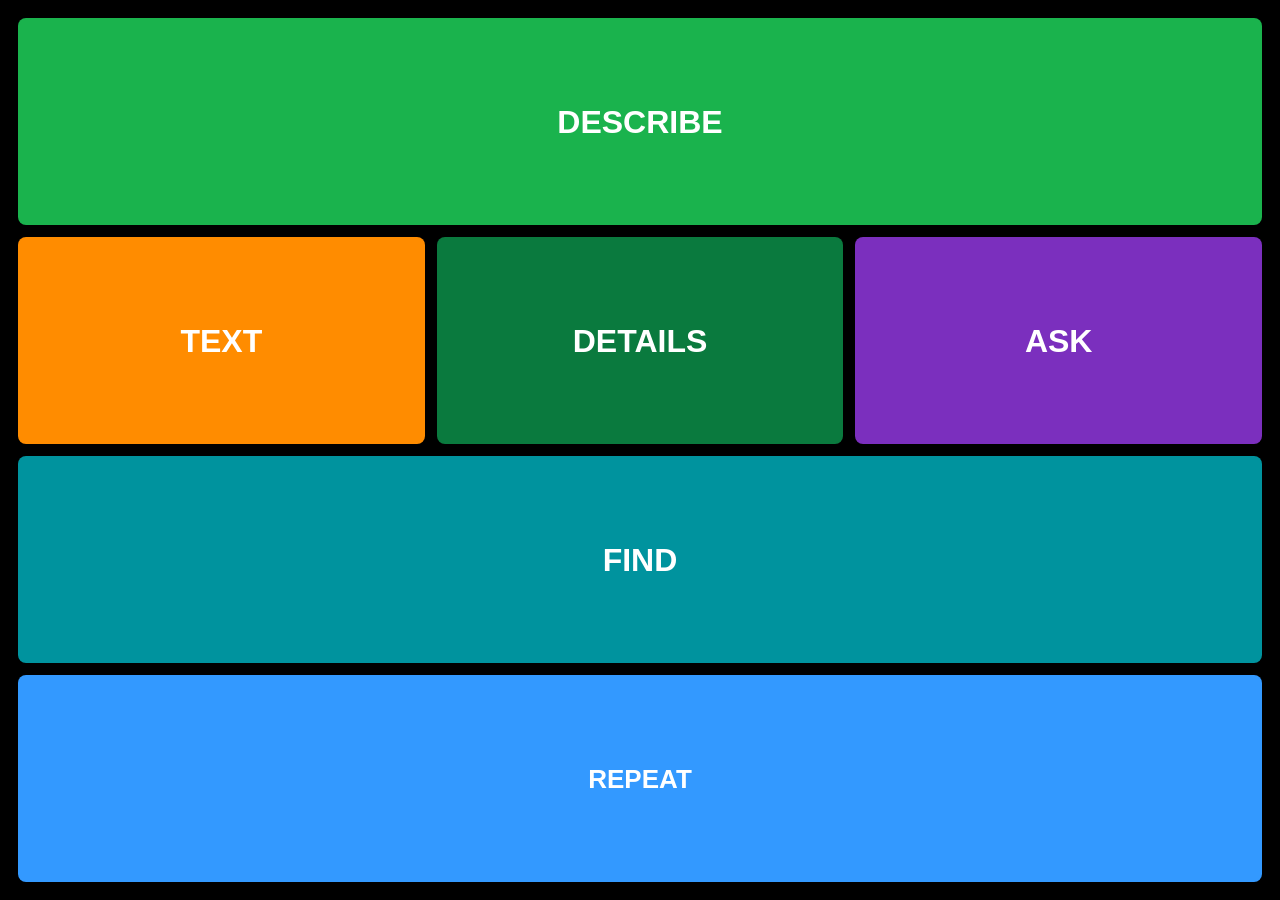
<file: frontend/index.html>
<!DOCTYPE html>
<html lang="en">
<head>
    <meta charset="UTF-8">
    <meta name="viewport" content="width=device-width, initial-scale=1.0, user-scalable=no">
    <meta name="theme-color" content="#000000">
    <meta name="description" content="A-Eyes — assistive vision app for the visually impaired">
    <title>A-Eyes</title>
    <link rel="stylesheet" href="css/style.css">
</head>
<body>

  <!-- ══════════════════════════════════════════════════════════════════════
       Écran principal — caméra + 4 boutons d'action
       Correspond à MainScreen dans Kivy
  ══════════════════════════════════════════════════════════════════════════ -->
  <main id="main-screen" role="main" aria-label="A-Eyes main screen">

    <!-- Vidéo caméra invisible — utilisée uniquement pour la capture de frames -->
    <video id="camera-view"
           style="position:absolute;width:1px;height:1px;opacity:0;pointer-events:none;"
           autoplay
           playsinline
           muted
           aria-hidden="true"></video>

    <!-- Bouton DESCRIBE — pleine largeur -->
    <button id="btn-describe"
            class="btn btn-describe"
            aria-label="Describe the current scene">
      DESCRIBE
    </button>

    <!-- TEXT + DETAILS + ASK — côte à côte -->
    <div class="btn-row">
      <button id="btn-text"
              class="btn btn-text"
              aria-label="Read text in the current scene">
        TEXT
      </button>
      <button id="btn-details"
              class="btn btn-details"
              aria-label="Get a detailed description of the current scene">
        DETAILS
      </button>
      <button id="btn-ask"
              class="btn btn-ask"
              aria-label="Ask a question about the last image">
        ASK
      </button>
    </div>

    <!-- Bouton FIND — recherche guidée d'un objet — pleine largeur -->
    <button id="btn-find"
            class="btn btn-find"
            aria-label="Find an object by voice guidance">
      FIND
    </button>

    <!-- Bouton REPEAT — relit le dernier message TTS -->
    <button id="btn-repeat"
            class="btn btn-repeat"
            aria-label="Repeat last spoken message">
      REPEAT
    </button>

  </main>


  <!-- ══════════════════════════════════════════════════════════════════════
       Overlay STOP — visible uniquement pendant une session FIND
  ══════════════════════════════════════════════════════════════════════════ -->
  <div id="find-overlay" hidden role="status" aria-live="polite">
    <p class="find-overlay-text">
      Searching for <span id="find-target"></span>…
    </p>
    <span id="find-status" hidden aria-hidden="true"></span>
    <button id="btn-find-stop"
            class="btn btn-stop"
            aria-label="Stop search">
      STOP
    </button>
  </div>


  <script type="module" src="js/app.js"></script>
</body>
</html>
</file>
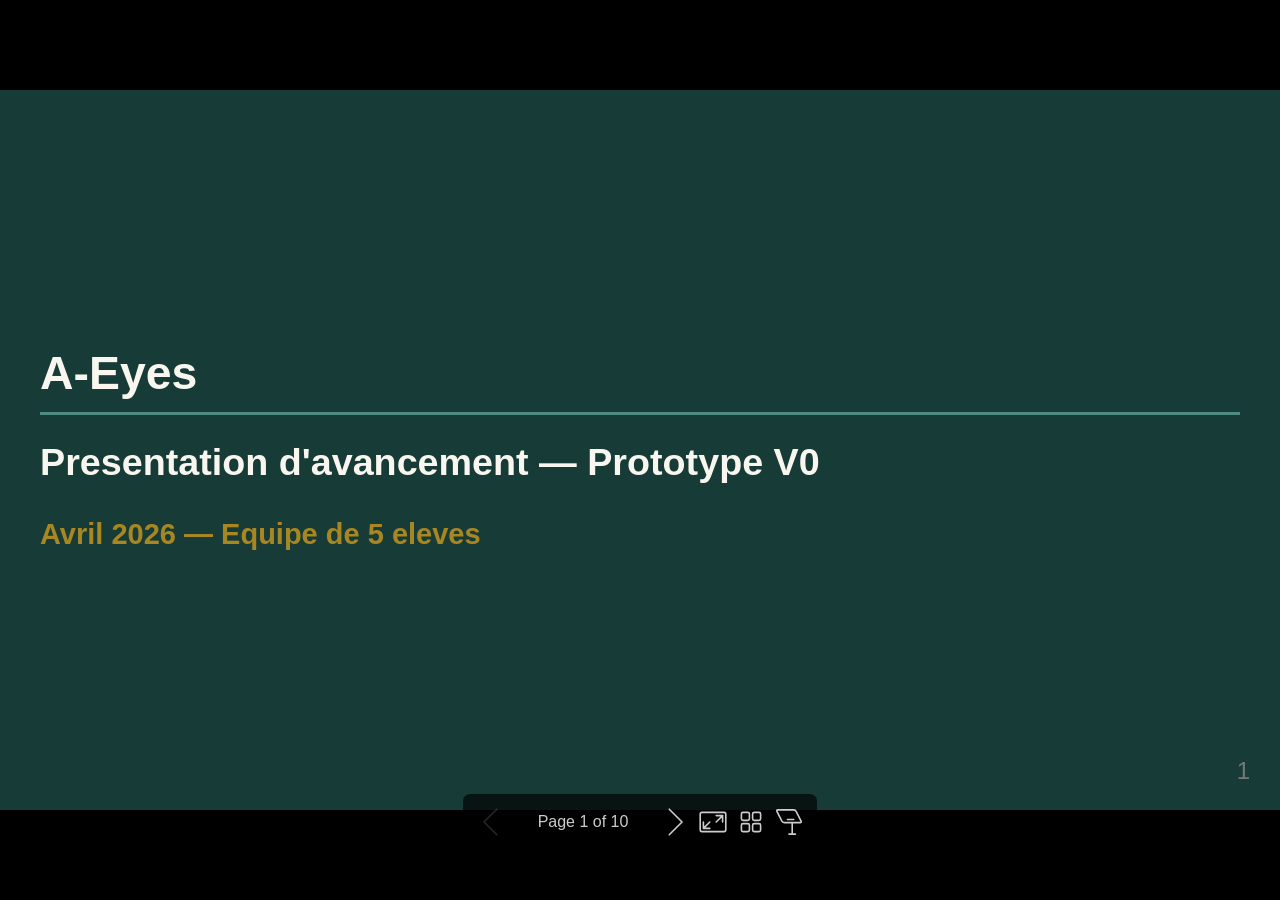
<file: Docs/VO/slides_A-Eyes_V0.html>
<!DOCTYPE html><html lang="fr-FR"><head><title>A-Eyes</title><meta property="og:title" content="A-Eyes"><meta charset="UTF-8"><meta name="viewport" content="width=device-width,height=device-height,initial-scale=1.0"><meta name="apple-mobile-web-app-capable" content="yes"><meta http-equiv="X-UA-Compatible" content="ie=edge"><meta property="og:type" content="website"><meta name="twitter:card" content="summary"><style>@media screen{body[data-bespoke-view=""] .bespoke-marp-parent>.bespoke-marp-osc>button,body[data-bespoke-view=next] .bespoke-marp-parent>.bespoke-marp-osc>button,body[data-bespoke-view=overview] button.bespoke-marp-overview-close,body[data-bespoke-view=presenter] .bespoke-marp-presenter-container .bespoke-marp-presenter-info-container .bespoke-marp-presenter-info-page-area .bespoke-marp-presenter-info-page,body[data-bespoke-view=presenter] .bespoke-marp-presenter-container .bespoke-marp-presenter-info-container button,body[data-bespoke-view=presenter] .bespoke-marp-presenter-container .bespoke-marp-presenter-note-container button{appearance:none;background-color:initial;border:0;color:inherit;cursor:pointer;font-size:inherit;opacity:.8;outline:none;padding:0;transition:opacity .2s linear;-webkit-tap-highlight-color:transparent}body[data-bespoke-view=""] .bespoke-marp-parent>.bespoke-marp-osc>button:disabled,body[data-bespoke-view=next] .bespoke-marp-parent>.bespoke-marp-osc>button:disabled,body[data-bespoke-view=overview] button.bespoke-marp-overview-close:disabled,body[data-bespoke-view=presenter] .bespoke-marp-presenter-container .bespoke-marp-presenter-info-container .bespoke-marp-presenter-info-page-area .bespoke-marp-presenter-info-page:disabled,body[data-bespoke-view=presenter] .bespoke-marp-presenter-container .bespoke-marp-presenter-info-container button:disabled,body[data-bespoke-view=presenter] .bespoke-marp-presenter-container .bespoke-marp-presenter-note-container button:disabled{cursor:not-allowed;opacity:.15!important}body[data-bespoke-view=""] .bespoke-marp-parent>.bespoke-marp-osc>button:hover,body[data-bespoke-view=next] .bespoke-marp-parent>.bespoke-marp-osc>button:hover,body[data-bespoke-view=overview] button.bespoke-marp-overview-close:hover,body[data-bespoke-view=presenter] .bespoke-marp-presenter-container .bespoke-marp-presenter-info-container .bespoke-marp-presenter-info-page-area .bespoke-marp-presenter-info-page:hover,body[data-bespoke-view=presenter] .bespoke-marp-presenter-container .bespoke-marp-presenter-info-container button:hover,body[data-bespoke-view=presenter] .bespoke-marp-presenter-container .bespoke-marp-presenter-note-container button:hover{opacity:1}body[data-bespoke-view=""] .bespoke-marp-parent>.bespoke-marp-osc>button:hover:active,body[data-bespoke-view=next] .bespoke-marp-parent>.bespoke-marp-osc>button:hover:active,body[data-bespoke-view=overview] button.bespoke-marp-overview-close:hover:active,body[data-bespoke-view=presenter] .bespoke-marp-presenter-container .bespoke-marp-presenter-info-container .bespoke-marp-presenter-info-page-area .bespoke-marp-presenter-info-page:hover:active,body[data-bespoke-view=presenter] .bespoke-marp-presenter-container .bespoke-marp-presenter-info-container button:hover:active,body[data-bespoke-view=presenter] .bespoke-marp-presenter-container .bespoke-marp-presenter-note-container button:hover:active{opacity:.6}body[data-bespoke-view=""] .bespoke-marp-parent>.bespoke-marp-osc>button:hover:not(:disabled),body[data-bespoke-view=next] .bespoke-marp-parent>.bespoke-marp-osc>button:hover:not(:disabled),body[data-bespoke-view=overview] button.bespoke-marp-overview-close:hover:not(:disabled),body[data-bespoke-view=presenter] .bespoke-marp-presenter-container .bespoke-marp-presenter-info-container .bespoke-marp-presenter-info-page-area .bespoke-marp-presenter-info-page:hover:not(:disabled),body[data-bespoke-view=presenter] .bespoke-marp-presenter-container .bespoke-marp-presenter-info-container button:hover:not(:disabled),body[data-bespoke-view=presenter] .bespoke-marp-presenter-container .bespoke-marp-presenter-note-container button:hover:not(:disabled){transition:none}body[data-bespoke-view=""] .bespoke-marp-parent>.bespoke-marp-osc>button[data-bespoke-marp-osc=prev],body[data-bespoke-view=next] .bespoke-marp-parent>.bespoke-marp-osc>button[data-bespoke-marp-osc=prev],body[data-bespoke-view=presenter] .bespoke-marp-presenter-container .bespoke-marp-presenter-info-container button.bespoke-marp-presenter-info-page-prev{background:#0000 url("[data-uri]") no-repeat 50%;background-size:contain;overflow:hidden;text-indent:100%;white-space:nowrap}body[data-bespoke-view=""] .bespoke-marp-parent>.bespoke-marp-osc>button[data-bespoke-marp-osc=next],body[data-bespoke-view=next] .bespoke-marp-parent>.bespoke-marp-osc>button[data-bespoke-marp-osc=next],body[data-bespoke-view=presenter] .bespoke-marp-presenter-container .bespoke-marp-presenter-info-container button.bespoke-marp-presenter-info-page-next{background:#0000 url("[data-uri]") no-repeat 50%;background-size:contain;overflow:hidden;text-indent:100%;white-space:nowrap}body[data-bespoke-view=""] .bespoke-marp-parent>.bespoke-marp-osc>button[data-bespoke-marp-osc=fullscreen],body[data-bespoke-view=next] .bespoke-marp-parent>.bespoke-marp-osc>button[data-bespoke-marp-osc=fullscreen]{background:#0000 url("[data-uri]") no-repeat 50%;background-size:contain;overflow:hidden;text-indent:100%;white-space:nowrap}body[data-bespoke-view=""] .bespoke-marp-parent>.bespoke-marp-osc>button.exit[data-bespoke-marp-osc=fullscreen],body[data-bespoke-view=next] .bespoke-marp-parent>.bespoke-marp-osc>button.exit[data-bespoke-marp-osc=fullscreen]{background-image:url("[data-uri]")}body[data-bespoke-view=""] .bespoke-marp-parent>.bespoke-marp-osc>button[data-bespoke-marp-osc=presenter],body[data-bespoke-view=next] .bespoke-marp-parent>.bespoke-marp-osc>button[data-bespoke-marp-osc=presenter]{background:#0000 url("[data-uri]") no-repeat 50%;background-size:contain;overflow:hidden;text-indent:100%;white-space:nowrap}body[data-bespoke-view=overview] button.bespoke-marp-overview-close,body[data-bespoke-view=presenter] .bespoke-marp-presenter-container .bespoke-marp-presenter-note-container button.bespoke-marp-presenter-note-bigger{background:#0000 url("[data-uri]") no-repeat 50%;background-size:contain;overflow:hidden;text-indent:100%;white-space:nowrap}body[data-bespoke-view=presenter] .bespoke-marp-presenter-container .bespoke-marp-presenter-note-container button.bespoke-marp-presenter-note-smaller{background:#0000 url("[data-uri]") no-repeat 50%;background-size:contain;overflow:hidden;text-indent:100%;white-space:nowrap}body[data-bespoke-view=""] .bespoke-marp-parent>.bespoke-marp-osc>button[data-bespoke-marp-osc=overview],body[data-bespoke-view=next] .bespoke-marp-parent>.bespoke-marp-osc>button[data-bespoke-marp-osc=overview]{background:#0000 url("[data-uri]") no-repeat 50%;background-size:contain;overflow:hidden;text-indent:100%;white-space:nowrap}}@keyframes __bespoke_marp_transition_reduced_outgoing__{0%{opacity:1}to{opacity:0}}@keyframes __bespoke_marp_transition_reduced_incoming__{0%{mix-blend-mode:plus-lighter;opacity:0}to{mix-blend-mode:plus-lighter;opacity:1}}.bespoke-marp-note,.bespoke-marp-osc,.bespoke-progress-parent{display:none;transition:none}@media screen{::view-transition-group(*){animation-duration:var(--marp-bespoke-transition-animation-duration,.5s);animation-timing-function:ease}::view-transition-new(*),::view-transition-old(*){animation-delay:0s;animation-direction:var(--marp-bespoke-transition-animation-direction,normal);animation-duration:var(--marp-bespoke-transition-animation-duration,.5s);animation-fill-mode:both;animation-name:var(--marp-bespoke-transition-animation-name,var(--marp-bespoke-transition-animation-name-fallback,__bespoke_marp_transition_no_animation__));mix-blend-mode:normal}::view-transition-old(*){--marp-bespoke-transition-animation-name-fallback:__bespoke_marp_transition_reduced_outgoing__;animation-timing-function:ease}::view-transition-new(*){--marp-bespoke-transition-animation-name-fallback:__bespoke_marp_transition_reduced_incoming__;animation-timing-function:ease}::view-transition-new(root),::view-transition-old(root){animation-timing-function:linear}::view-transition-new(__bespoke_marp_transition_osc__),::view-transition-old(__bespoke_marp_transition_osc__){animation-duration:0s!important;animation-name:__bespoke_marp_transition_osc__!important}::view-transition-new(__bespoke_marp_transition_osc__){opacity:0!important}.bespoke-marp-transition-warming-up::view-transition-group(*),.bespoke-marp-transition-warming-up::view-transition-new(*),.bespoke-marp-transition-warming-up::view-transition-old(*){animation-play-state:paused!important}body,html{height:100%;margin:0}body{background:#000;overflow:hidden}svg.bespoke-marp-slide{content-visibility:hidden;interactivity:inert;opacity:0;pointer-events:none;z-index:-1}svg.bespoke-marp-slide:not(.bespoke-marp-active) *{view-transition-name:none!important}svg.bespoke-marp-slide.bespoke-marp-active{content-visibility:visible;interactivity:auto;opacity:1;pointer-events:auto;z-index:0}svg.bespoke-marp-slide.bespoke-marp-active.bespoke-marp-active-ready *{animation-name:__bespoke_marp__!important}@supports not (content-visibility:hidden){svg.bespoke-marp-slide[data-bespoke-marp-load=hideable]{display:none}svg.bespoke-marp-slide[data-bespoke-marp-load=hideable].bespoke-marp-active{display:block}}}@media screen and (prefers-reduced-motion:reduce){svg.bespoke-marp-slide *{view-transition-name:none!important}}@media screen{[data-bespoke-marp-fragment=inactive]{visibility:hidden}body[data-bespoke-view=""] .bespoke-marp-parent,body[data-bespoke-view=next] .bespoke-marp-parent{inset:0;position:absolute}body[data-bespoke-view=""] .bespoke-marp-parent>.bespoke-marp-osc,body[data-bespoke-view=next] .bespoke-marp-parent>.bespoke-marp-osc{background:#000000a6;border-radius:7px;bottom:50px;color:#fff;contain:paint;display:block;font-family:Helvetica,Arial,sans-serif;font-size:16px;left:50%;line-height:0;opacity:1;padding:12px;position:absolute;touch-action:manipulation;transform:translateX(-50%);transition:opacity .2s linear;-webkit-user-select:none;user-select:none;view-transition-name:__bespoke_marp_transition_osc__;white-space:nowrap;will-change:transform;z-index:1}body[data-bespoke-view=""] .bespoke-marp-parent>.bespoke-marp-osc>:where(*),body[data-bespoke-view=next] .bespoke-marp-parent>.bespoke-marp-osc>:where(*){margin-left:6px}body[data-bespoke-view=""] .bespoke-marp-parent>.bespoke-marp-osc>:where(*):where(:first-child),body[data-bespoke-view=next] .bespoke-marp-parent>.bespoke-marp-osc>:where(*):where(:first-child){margin-left:0}body[data-bespoke-view=""] .bespoke-marp-parent>.bespoke-marp-osc>span,body[data-bespoke-view=next] .bespoke-marp-parent>.bespoke-marp-osc>span{opacity:.8}body[data-bespoke-view=""] .bespoke-marp-parent>.bespoke-marp-osc>span[data-bespoke-marp-osc=page],body[data-bespoke-view=next] .bespoke-marp-parent>.bespoke-marp-osc>span[data-bespoke-marp-osc=page]{display:inline-block;min-width:140px;text-align:center}body[data-bespoke-view=""] .bespoke-marp-parent>.bespoke-marp-osc>button[data-bespoke-marp-osc=fullscreen],body[data-bespoke-view=""] .bespoke-marp-parent>.bespoke-marp-osc>button[data-bespoke-marp-osc=next],body[data-bespoke-view=""] .bespoke-marp-parent>.bespoke-marp-osc>button[data-bespoke-marp-osc=overview],body[data-bespoke-view=""] .bespoke-marp-parent>.bespoke-marp-osc>button[data-bespoke-marp-osc=presenter],body[data-bespoke-view=""] .bespoke-marp-parent>.bespoke-marp-osc>button[data-bespoke-marp-osc=prev],body[data-bespoke-view=next] .bespoke-marp-parent>.bespoke-marp-osc>button[data-bespoke-marp-osc=fullscreen],body[data-bespoke-view=next] .bespoke-marp-parent>.bespoke-marp-osc>button[data-bespoke-marp-osc=next],body[data-bespoke-view=next] .bespoke-marp-parent>.bespoke-marp-osc>button[data-bespoke-marp-osc=overview],body[data-bespoke-view=next] .bespoke-marp-parent>.bespoke-marp-osc>button[data-bespoke-marp-osc=presenter],body[data-bespoke-view=next] .bespoke-marp-parent>.bespoke-marp-osc>button[data-bespoke-marp-osc=prev]{height:32px;line-height:32px;width:32px}body[data-bespoke-view=""] .bespoke-marp-parent.bespoke-marp-inactive,body[data-bespoke-view=next] .bespoke-marp-parent.bespoke-marp-inactive{cursor:none}body[data-bespoke-view=""] .bespoke-marp-parent.bespoke-marp-inactive>.bespoke-marp-osc,body[data-bespoke-view=next] .bespoke-marp-parent.bespoke-marp-inactive>.bespoke-marp-osc{opacity:0;pointer-events:none}body[data-bespoke-view=""] svg.bespoke-marp-slide,body[data-bespoke-view=next] svg.bespoke-marp-slide{height:100%;left:0;position:absolute;top:0;width:100%}body[data-bespoke-view=""] .bespoke-progress-parent{background:#222;display:flex;height:5px;width:100%}body[data-bespoke-view=""] .bespoke-progress-parent+:where(.bespoke-marp-parent){top:5px}body[data-bespoke-view=""] .bespoke-progress-parent .bespoke-progress-bar{background:#0288d1;flex:0 0 0;transition:flex-basis .2s cubic-bezier(0,1,1,1)}body[data-bespoke-view=next]{background:#0000}body[data-bespoke-view=presenter]{background:#161616}body[data-bespoke-view=presenter] .bespoke-marp-presenter-container{display:grid;font-family:Helvetica,Arial,sans-serif;grid-template:"current dragbar next" minmax(140px,1fr) "current dragbar note" 2fr "info    dragbar note" 3em;grid-template-columns:minmax(3px,var(--bespoke-marp-presenter-split-ratio,66%)) 0 minmax(3px,1fr);height:100%;left:0;position:absolute;top:0;width:100%}body[data-bespoke-view=presenter] .bespoke-marp-presenter-container :where(.bespoke-marp-parent){grid-area:current;overflow:hidden;position:relative}body[data-bespoke-view=presenter] .bespoke-marp-presenter-container :where(.bespoke-marp-parent) :where(svg.bespoke-marp-slide){height:calc(100% - 40px);left:20px;pointer-events:none;position:absolute;top:20px;-webkit-user-select:none;user-select:none;width:calc(100% - 40px)}body[data-bespoke-view=presenter] .bespoke-marp-presenter-container :where(.bespoke-marp-parent) :where(svg.bespoke-marp-slide).bespoke-marp-active{filter:drop-shadow(0 3px 10px rgba(0,0,0,.5))}body[data-bespoke-view=presenter] .bespoke-marp-presenter-container .bespoke-marp-presenter-dragbar-container{background:#0288d1;cursor:col-resize;grid-area:dragbar;margin-left:-3px;opacity:0;position:relative;transition:opacity .4s linear .1s;width:6px;z-index:10}body[data-bespoke-view=presenter] .bespoke-marp-presenter-container .bespoke-marp-presenter-dragbar-container:hover{opacity:1}body[data-bespoke-view=presenter] .bespoke-marp-presenter-container .bespoke-marp-presenter-dragbar-container.active{opacity:1;transition-delay:0s}body[data-bespoke-view=presenter] .bespoke-marp-presenter-container .bespoke-marp-presenter-next-container{background:#222;cursor:pointer;display:none;grid-area:next;overflow:hidden;position:relative}body[data-bespoke-view=presenter] .bespoke-marp-presenter-container .bespoke-marp-presenter-next-container.active{display:block}body[data-bespoke-view=presenter] .bespoke-marp-presenter-container .bespoke-marp-presenter-next-container iframe.bespoke-marp-presenter-next{background:#0000;border:0;display:block;filter:drop-shadow(0 3px 10px rgba(0,0,0,.5));height:calc(100% - 40px);left:20px;pointer-events:none;position:absolute;interactivity:inert;top:20px;-webkit-user-select:none;user-select:none;width:calc(100% - 40px)}body[data-bespoke-view=presenter] .bespoke-marp-presenter-container .bespoke-marp-presenter-note-container{background:#222;color:#eee;grid-area:note;position:relative;z-index:1}body[data-bespoke-view=presenter] .bespoke-marp-presenter-container .bespoke-marp-presenter-note-container button{height:1.5em;line-height:1.5em;width:1.5em}body[data-bespoke-view=presenter] .bespoke-marp-presenter-container .bespoke-marp-presenter-note-container .bespoke-marp-presenter-note-wrapper{display:block;inset:0;position:absolute}body[data-bespoke-view=presenter] .bespoke-marp-presenter-container .bespoke-marp-presenter-note-container .bespoke-marp-presenter-note-buttons{background:#000000a6;border-radius:4px;bottom:0;display:flex;gap:4px;margin:12px;opacity:0;padding:6px;pointer-events:none;position:absolute;right:0;transition:opacity .2s linear}body[data-bespoke-view=presenter] .bespoke-marp-presenter-container .bespoke-marp-presenter-note-container .bespoke-marp-presenter-note-buttons:focus-within,body[data-bespoke-view=presenter] .bespoke-marp-presenter-container .bespoke-marp-presenter-note-container .bespoke-marp-presenter-note-wrapper:focus-within+.bespoke-marp-presenter-note-buttons,body[data-bespoke-view=presenter] .bespoke-marp-presenter-container .bespoke-marp-presenter-note-container:hover .bespoke-marp-presenter-note-buttons{opacity:1;pointer-events:auto}body[data-bespoke-view=presenter] .bespoke-marp-presenter-container .bespoke-marp-presenter-note-container .bespoke-marp-note{box-sizing:border-box;font-size:calc(1.1em*var(--bespoke-marp-note-font-scale, 1));height:calc(100% - 40px);margin:20px;overflow:auto;padding-right:3px;white-space:pre-wrap;width:calc(100% - 40px);word-wrap:break-word;scrollbar-color:#eeeeee80 #0000;scrollbar-width:thin}body[data-bespoke-view=presenter] .bespoke-marp-presenter-container .bespoke-marp-presenter-note-container .bespoke-marp-note::-webkit-scrollbar{width:6px}body[data-bespoke-view=presenter] .bespoke-marp-presenter-container .bespoke-marp-presenter-note-container .bespoke-marp-note::-webkit-scrollbar-track{background:#0000}body[data-bespoke-view=presenter] .bespoke-marp-presenter-container .bespoke-marp-presenter-note-container .bespoke-marp-note::-webkit-scrollbar-thumb{background:#eeeeee80;border-radius:6px}body[data-bespoke-view=presenter] .bespoke-marp-presenter-container .bespoke-marp-presenter-note-container .bespoke-marp-note:empty{pointer-events:none}body[data-bespoke-view=presenter] .bespoke-marp-presenter-container .bespoke-marp-presenter-note-container .bespoke-marp-note.active{display:block}body[data-bespoke-view=presenter] .bespoke-marp-presenter-container .bespoke-marp-presenter-note-container .bespoke-marp-note p:first-child{margin-top:0}body[data-bespoke-view=presenter] .bespoke-marp-presenter-container .bespoke-marp-presenter-note-container .bespoke-marp-note p:last-child{margin-bottom:0}body[data-bespoke-view=presenter] .bespoke-marp-presenter-container .bespoke-marp-presenter-info-container{align-items:center;box-sizing:border-box;color:#eee;display:flex;flex-wrap:nowrap;grid-area:info;justify-content:center;overflow:hidden;padding:0 10px}body[data-bespoke-view=presenter] .bespoke-marp-presenter-container .bespoke-marp-presenter-info-container .bespoke-marp-presenter-info-page-area,body[data-bespoke-view=presenter] .bespoke-marp-presenter-container .bespoke-marp-presenter-info-container .bespoke-marp-presenter-info-time,body[data-bespoke-view=presenter] .bespoke-marp-presenter-container .bespoke-marp-presenter-info-container .bespoke-marp-presenter-info-timer{box-sizing:border-box;display:block;padding:0 10px;white-space:nowrap;width:100%}body[data-bespoke-view=presenter] .bespoke-marp-presenter-container .bespoke-marp-presenter-info-container button{height:1.5em;line-height:1.5em;width:1.5em}body[data-bespoke-view=presenter] .bespoke-marp-presenter-container .bespoke-marp-presenter-info-container .bespoke-marp-presenter-info-page-area{order:2;text-align:center}body[data-bespoke-view=presenter] .bespoke-marp-presenter-container .bespoke-marp-presenter-info-container .bespoke-marp-presenter-info-page-area .bespoke-marp-presenter-info-page{display:inline-block;min-width:120px;text-align:center}body[data-bespoke-view=presenter] .bespoke-marp-presenter-container .bespoke-marp-presenter-info-container .bespoke-marp-presenter-info-time{color:#999;order:1;text-align:left}body[data-bespoke-view=presenter] .bespoke-marp-presenter-container .bespoke-marp-presenter-info-container .bespoke-marp-presenter-info-timer{color:#999;order:3;text-align:right}body[data-bespoke-view=presenter] .bespoke-marp-presenter-container .bespoke-marp-presenter-info-container .bespoke-marp-presenter-info-timer:hover{cursor:pointer}body[data-bespoke-view=overview]{background:#161616;overflow:auto}body[data-bespoke-view=overview] [data-bespoke-marp-fragment=inactive]{visibility:visible}body[data-bespoke-view=overview] .bespoke-marp-overview-header{backdrop-filter:blur(4px);background:#222222d9;box-shadow:0 3px 10px #00000080;box-sizing:border-box;display:flex;height:48px;inset:0 0 auto;justify-content:flex-end;padding:10px;position:fixed;z-index:1}body[data-bespoke-view=overview] button.bespoke-marp-overview-close{height:28px;line-height:28px;transform:rotate(45deg);width:28px}body[data-bespoke-view=overview] .bespoke-marp-parent{display:grid;gap:40px;grid-template-columns:repeat(auto-fit,minmax(0,240px));justify-content:space-around;padding:30px}body[data-bespoke-view=overview] .bespoke-marp-parent svg.bespoke-marp-slide{--bov-selected:#0000;--bov-focus:#161616;--bov-focus-outline:#0000;background-image:conic-gradient(#161616 0 0),conic-gradient(var(--bov-focus) 0 0),conic-gradient(var(--bov-focus-outline) 0 0),conic-gradient(var(--bov-selected) 0 0);background-position:5px 5px,3px 3px,2px 2px,0 0;background-repeat:no-repeat;background-size:calc(100% - 10px) calc(100% - 10px),calc(100% - 6px) calc(100% - 6px),calc(100% - 4px) calc(100% - 4px),100% 100%;content-visibility:visible;cursor:pointer;filter:drop-shadow(0 3px 10px rgba(0,0,0,.5));margin:-6px;padding:6px;interactivity:auto;opacity:1;outline:0;pointer-events:auto;scroll-margin-block:30px;width:100%;z-index:0}body[data-bespoke-view=overview] .bespoke-marp-parent svg.bespoke-marp-slide *,body[data-bespoke-view=overview] .bespoke-marp-parent svg.bespoke-marp-slide.bespoke-marp-active *{pointer-events:none;interactivity:inert}body[data-bespoke-view=overview] .bespoke-marp-parent svg.bespoke-marp-slide:active,body[data-bespoke-view=overview] .bespoke-marp-parent svg.bespoke-marp-slide:focus-visible,body[data-bespoke-view=overview] .bespoke-marp-parent svg.bespoke-marp-slide:hover{--bov-focus-outline:#161616}body[data-bespoke-view=overview] .bespoke-marp-parent svg.bespoke-marp-slide:focus-visible,body[data-bespoke-view=overview] .bespoke-marp-parent svg.bespoke-marp-slide:hover{--bov-focus:#999}body[data-bespoke-view=overview] .bespoke-marp-parent svg.bespoke-marp-slide:active{--bov-focus:#eee}body[data-bespoke-view=overview] .bespoke-marp-parent svg.bespoke-marp-slide.bespoke-marp-active{--bov-selected:#0288d1}body[data-bespoke-view=overview]:has(.bespoke-marp-overview-header) .bespoke-marp-parent{padding-top:78px}body[data-bespoke-view=overview]:has(.bespoke-marp-overview-header) .bespoke-marp-parent svg.bespoke-marp-slide{scroll-margin-top:78px}.bespoke-marp-overview{background:#000000a6;inset:0;opacity:0;pointer-events:none;position:fixed;transition:opacity .1s ease;z-index:10}.bespoke-marp-overview iframe{background:#222;border:0;display:block;height:100%;left:0;position:absolute;top:0;width:100%}.bespoke-marp-overview[data-open="1"]{opacity:1;pointer-events:auto}}@media print{.bespoke-marp-overview,.bespoke-marp-presenter-info-container,.bespoke-marp-presenter-next-container,.bespoke-marp-presenter-note-container{display:none}}</style><style>div#\:\$p > svg > foreignObject > section{width:1280px;height:720px;box-sizing:border-box;overflow:hidden;position:relative;scroll-snap-align:center center;-webkit-text-size-adjust:100%;text-size-adjust:100%}div#\:\$p > svg > foreignObject > section::after{bottom:0;content:attr(data-marpit-pagination);padding:inherit;pointer-events:none;position:absolute;right:0}div#\:\$p > svg > foreignObject > section:not([data-marpit-pagination])::after{display:none}div#\:\$p > svg > foreignObject > section :is(h1, marp-h1){font-size:2em;margin-block:0.67em}div#\:\$p > svg > foreignObject > section video::-webkit-media-controls{will-change:transform}@page {size:1280px 720px;margin:0}@media print{html, body{background-color:#fff;margin:0;page-break-inside:avoid;break-inside:avoid-page}div#\:\$p > svg > foreignObject > section{page-break-before:always;break-before:page}div#\:\$p > svg > foreignObject > section, div#\:\$p > svg > foreignObject > section *{-webkit-print-color-adjust:exact!important;animation-delay:0s!important;animation-duration:0s!important;color-adjust:exact!important;print-color-adjust:exact!important;transition:none!important}div#\:\$p > svg[data-marpit-svg]{display:block;height:100vh;width:100vw}}div#\:\$p > svg > foreignObject > :where(section){container-type:size}div#\:\$p > svg > foreignObject > section img[data-marp-twemoji]{background:transparent;height:1em;margin:0 .05em 0 .1em;vertical-align:-.1em;width:1em}div#\:\$p > svg > foreignObject > section{--fgColor-danger:light-dark(#d1242f, #f85149);--bgColor-attention-muted:light-dark(#fff8c5, #bb800926);--bgColor-muted:light-dark(#f6f8fa, #151b23);--bgColor-neutral-muted:light-dark(#818b981f, #656c7633);--borderColor-accent-emphasis:light-dark(#0969da, #1f6feb);--borderColor-attention-emphasis:light-dark(#9a6700, #9e6a03);--borderColor-danger-emphasis:light-dark(#cf222e, #da3633);--borderColor-default:light-dark(#d1d9e0, #3d444d);--borderColor-done-emphasis:light-dark(#8250df, #8957e5);--borderColor-success-emphasis:light-dark(#1a7f37, #238636);--color-prettylights-syntax-brackethighlighter-angle:light-dark(#59636e, #9198a1);--color-prettylights-syntax-brackethighlighter-unmatched:light-dark(#82071e, #f85149);--color-prettylights-syntax-carriage-return-bg:light-dark(#cf222e, #b62324);--color-prettylights-syntax-carriage-return-text:light-dark(#f6f8fa, #f0f6fc);--color-prettylights-syntax-comment:light-dark(#59636e, #9198a1);--color-prettylights-syntax-constant:light-dark(#0550ae, #79c0ff);--color-prettylights-syntax-constant-other-reference-link:light-dark(#0a3069, #a5d6ff);--color-prettylights-syntax-entity:light-dark(#6639ba, #d2a8ff);--color-prettylights-syntax-entity-tag:light-dark(#0550ae, #7ee787);--color-prettylights-syntax-invalid-illegal-text:light-dark(var(--fgColor-danger), var(--fgColor-danger));--color-prettylights-syntax-keyword:light-dark(#cf222e, #ff7b72);--color-prettylights-syntax-markup-changed-bg:light-dark(#ffd8b5, #5a1e02);--color-prettylights-syntax-markup-changed-text:light-dark(#953800, #ffdfb6);--color-prettylights-syntax-markup-deleted-bg:light-dark(#ffebe9, #67060c);--color-prettylights-syntax-markup-deleted-text:light-dark(#82071e, #ffdcd7);--color-prettylights-syntax-markup-heading:light-dark(#0550ae, #1f6feb);--color-prettylights-syntax-markup-ignored-bg:light-dark(#0550ae, #1158c7);--color-prettylights-syntax-markup-ignored-text:light-dark(#d1d9e0, #f0f6fc);--color-prettylights-syntax-markup-inserted-bg:light-dark(#dafbe1, #033a16);--color-prettylights-syntax-markup-inserted-text:light-dark(#116329, #aff5b4);--color-prettylights-syntax-markup-list:light-dark(#3b2300, #f2cc60);--color-prettylights-syntax-meta-diff-range:light-dark(#8250df, #d2a8ff);--color-prettylights-syntax-string:light-dark(#0a3069, #a5d6ff);--color-prettylights-syntax-string-regexp:light-dark(#116329, #7ee787);--color-prettylights-syntax-sublimelinter-gutter-mark:light-dark(#818b98, #3d444d);--color-prettylights-syntax-variable:light-dark(#953800, #ffa657);--fgColor-accent:light-dark(#0969da, #4493f8);--fgColor-attention:light-dark(#9a6700, #d29922);--fgColor-done:light-dark(#8250df, #ab7df8);--fgColor-muted:light-dark(#59636e, #9198a1);--fgColor-success:light-dark(#1a7f37, #3fb950);--bgColor-default:light-dark(#fff, #0d1117);--borderColor-muted:light-dark(#d1d9e0b3, #3d444db3);--color-prettylights-syntax-invalid-illegal-bg:light-dark(var(--bgColor-danger-muted), var(--bgColor-danger-muted));--color-prettylights-syntax-markup-bold:light-dark(#1f2328, #f0f6fc);--color-prettylights-syntax-markup-italic:light-dark(#1f2328, #f0f6fc);--color-prettylights-syntax-storage-modifier-import:light-dark(#1f2328, #f0f6fc);--fgColor-default:light-dark(#1f2328, #f0f6fc);--focus-outlineColor:light-dark(var(--borderColor-accent-emphasis), var(--borderColor-accent-emphasis));--borderColor-neutral-muted:light-dark(var(--borderColor-muted), var(--borderColor-muted));--base-size-16:calc(var(--marpit-root-font-size, 1rem) * 1);--base-size-24:calc(var(--marpit-root-font-size, 1rem) * 1.5);--base-size-4:calc(var(--marpit-root-font-size, 1rem) * 0.25);--base-size-40:calc(var(--marpit-root-font-size, 1rem) * 2.5);--base-size-8:calc(var(--marpit-root-font-size, 1rem) * 0.5);--base-text-weight-medium:500;--base-text-weight-normal:400;--base-text-weight-semibold:600;--fontStack-monospace:ui-monospace, SFMono-Regular, SF Mono, Menlo, Consolas, Liberation Mono, monospace;--fontStack-sansSerif:-apple-system, BlinkMacSystemFont, "Segoe UI", "Noto Sans", Helvetica, Arial, sans-serif, "Apple Color Emoji", "Segoe UI Emoji";}/*!
 * Marp default theme.
 *
 * @theme default
 * @author Yuki Hattori
 *
 * @auto-scaling true
 * @size 16:9 1280px 720px
 * @size 4:3 960px 720px
 */div#\:\$p > svg > foreignObject > section [data-theme=light],div#\:\$p > svg > foreignObject > section{color-scheme:light}div#\:\$p > svg > foreignObject > section [data-theme=dark],div#\:\$p > svg > foreignObject > section:where(.invert){color-scheme:dark}div#\:\$p > svg > foreignObject > section{-ms-text-size-adjust:100%;-webkit-text-size-adjust:100%;background-color:var(--bgColor-default);color:var(--fgColor-default);font-family:var(--fontStack-sansSerif, -apple-system, BlinkMacSystemFont, "Segoe UI", "Noto Sans", Helvetica, Arial, sans-serif, "Apple Color Emoji", "Segoe UI Emoji");font-size:16px;font-weight:var(--base-text-weight-normal, 400);line-height:1.5;margin:0;word-wrap:break-word}div#\:\$p > svg > foreignObject > section{--marpit-root-font-size:16px}div#\:\$p > svg > foreignObject > section a{text-decoration:underline;text-underline-offset:calc(var(--marpit-root-font-size, 1rem) * .2)}div#\:\$p > svg > foreignObject > section :is(h1, marp-h1):hover .anchor .octicon-link:before,div#\:\$p > svg > foreignObject > section :is(h2, marp-h2):hover .anchor .octicon-link:before,div#\:\$p > svg > foreignObject > section :is(h3, marp-h3):hover .anchor .octicon-link:before,div#\:\$p > svg > foreignObject > section :is(h4, marp-h4):hover .anchor .octicon-link:before,div#\:\$p > svg > foreignObject > section :is(h5, marp-h5):hover .anchor .octicon-link:before,div#\:\$p > svg > foreignObject > section :is(h6, marp-h6):hover .anchor .octicon-link:before{background-color:currentColor;content:" ";display:inline-block;height:16px;-webkit-mask-image:url('data:image/svg+xml;charset=utf-8,<svg xmlns="http://www.w3.org/2000/svg" aria-hidden="true" viewBox="0 0 16 16"><path fill-rule="evenodd" d="M7.775 3.275a.75.75 0 0 0 1.06 1.06l1.25-1.25a2 2 0 1 1 2.83 2.83l-2.5 2.5a2 2 0 0 1-2.83 0 .75.75 0 0 0-1.06 1.06 3.5 3.5 0 0 0 4.95 0l2.5-2.5a3.5 3.5 0 0 0-4.95-4.95zm-4.69 9.64a2 2 0 0 1 0-2.83l2.5-2.5a2 2 0 0 1 2.83 0 .75.75 0 0 0 1.06-1.06 3.5 3.5 0 0 0-4.95 0l-2.5 2.5a3.5 3.5 0 0 0 4.95 4.95l1.25-1.25a.75.75 0 0 0-1.06-1.06l-1.25 1.25a2 2 0 0 1-2.83 0"/></svg>');mask-image:url('data:image/svg+xml;charset=utf-8,<svg xmlns="http://www.w3.org/2000/svg" aria-hidden="true" viewBox="0 0 16 16"><path fill-rule="evenodd" d="M7.775 3.275a.75.75 0 0 0 1.06 1.06l1.25-1.25a2 2 0 1 1 2.83 2.83l-2.5 2.5a2 2 0 0 1-2.83 0 .75.75 0 0 0-1.06 1.06 3.5 3.5 0 0 0 4.95 0l2.5-2.5a3.5 3.5 0 0 0-4.95-4.95zm-4.69 9.64a2 2 0 0 1 0-2.83l2.5-2.5a2 2 0 0 1 2.83 0 .75.75 0 0 0 1.06-1.06 3.5 3.5 0 0 0-4.95 0l-2.5 2.5a3.5 3.5 0 0 0 4.95 4.95l1.25-1.25a.75.75 0 0 0-1.06-1.06l-1.25 1.25a2 2 0 0 1-2.83 0"/></svg>');width:16px}div#\:\$p > svg > foreignObject > section details,div#\:\$p > svg > foreignObject > section figcaption,div#\:\$p > svg > foreignObject > section figure{display:block}div#\:\$p > svg > foreignObject > section summary{display:list-item}div#\:\$p > svg > foreignObject > section [hidden]{display:none!important}div#\:\$p > svg > foreignObject > section a{background-color:transparent;color:var(--fgColor-accent);text-decoration:none}div#\:\$p > svg > foreignObject > section abbr[title]{border-bottom:none;-webkit-text-decoration:underline dotted;text-decoration:underline dotted}div#\:\$p > svg > foreignObject > section b,div#\:\$p > svg > foreignObject > section strong{font-weight:var(--base-text-weight-semibold, 600)}div#\:\$p > svg > foreignObject > section dfn{font-style:italic}div#\:\$p > svg > foreignObject > section :is(h1, marp-h1){border-bottom:1px solid var(--borderColor-muted);font-size:2em;font-weight:var(--base-text-weight-semibold, 600);margin:.67em 0;padding-bottom:.3em}div#\:\$p > svg > foreignObject > section mark{background-color:var(--bgColor-attention-muted);color:var(--fgColor-default)}div#\:\$p > svg > foreignObject > section small{font-size:90%}div#\:\$p > svg > foreignObject > section sub,div#\:\$p > svg > foreignObject > section sup{font-size:75%;line-height:0;position:relative;vertical-align:baseline}div#\:\$p > svg > foreignObject > section sub{bottom:-.25em}div#\:\$p > svg > foreignObject > section sup{top:-.5em}div#\:\$p > svg > foreignObject > section img{border-style:none;box-sizing:content-box;max-width:100%}div#\:\$p > svg > foreignObject > section code,div#\:\$p > svg > foreignObject > section kbd,div#\:\$p > svg > foreignObject > section :is(pre, marp-pre),div#\:\$p > svg > foreignObject > section samp{font-family:monospace;font-size:1em}div#\:\$p > svg > foreignObject > section figure{margin:1em var(--base-size-40)}div#\:\$p > svg > foreignObject > section hr{background:transparent;background-color:var(--borderColor-default);border:0;box-sizing:content-box;height:.25em;margin:var(--base-size-24) 0;overflow:hidden;padding:0}div#\:\$p > svg > foreignObject > section input{font:inherit;font-family:inherit;font-size:inherit;line-height:inherit;margin:0;overflow:visible}div#\:\$p > svg > foreignObject > section [type=button],div#\:\$p > svg > foreignObject > section [type=reset],div#\:\$p > svg > foreignObject > section [type=submit]{-webkit-appearance:button;-moz-appearance:button;appearance:button}div#\:\$p > svg > foreignObject > section [type=checkbox],div#\:\$p > svg > foreignObject > section [type=radio]{box-sizing:border-box;padding:0}div#\:\$p > svg > foreignObject > section [type=number]::-webkit-inner-spin-button,div#\:\$p > svg > foreignObject > section [type=number]::-webkit-outer-spin-button{height:auto}div#\:\$p > svg > foreignObject > section [type=search]::-webkit-search-cancel-button,div#\:\$p > svg > foreignObject > section [type=search]::-webkit-search-decoration{-webkit-appearance:none;appearance:none}div#\:\$p > svg > foreignObject > section ::-webkit-input-placeholder{color:inherit;opacity:.54}div#\:\$p > svg > foreignObject > section ::-webkit-file-upload-button{-webkit-appearance:button;appearance:button;font:inherit}div#\:\$p > svg > foreignObject > section a:hover{text-decoration:underline}div#\:\$p > svg > foreignObject > section ::-moz-placeholder{color:var(--fgColor-muted);opacity:1}div#\:\$p > svg > foreignObject > section ::placeholder{color:var(--fgColor-muted);opacity:1}div#\:\$p > svg > foreignObject > section hr:after,div#\:\$p > svg > foreignObject > section hr:before{content:"";display:table}div#\:\$p > svg > foreignObject > section hr:after{clear:both}div#\:\$p > svg > foreignObject > section table{border-collapse:collapse;border-spacing:0;display:block;font-variant:tabular-nums;max-width:100%;overflow:auto;width:-moz-max-content;width:max-content}div#\:\$p > svg > foreignObject > section td,div#\:\$p > svg > foreignObject > section th{padding:0}div#\:\$p > svg > foreignObject > section details summary{cursor:pointer}div#\:\$p > svg > foreignObject > section [role=button]:focus,div#\:\$p > svg > foreignObject > section a:focus,div#\:\$p > svg > foreignObject > section input[type=checkbox]:focus,div#\:\$p > svg > foreignObject > section input[type=radio]:focus{box-shadow:none;outline:2px solid var(--focus-outlineColor);outline-offset:-2px}div#\:\$p > svg > foreignObject > section [role=button]:focus:not(:focus-visible),div#\:\$p > svg > foreignObject > section a:focus:not(:focus-visible),div#\:\$p > svg > foreignObject > section input[type=checkbox]:focus:not(:focus-visible),div#\:\$p > svg > foreignObject > section input[type=radio]:focus:not(:focus-visible){outline:1px solid transparent}div#\:\$p > svg > foreignObject > section [role=button]:focus-visible,div#\:\$p > svg > foreignObject > section a:focus-visible,div#\:\$p > svg > foreignObject > section input[type=checkbox]:focus-visible,div#\:\$p > svg > foreignObject > section input[type=radio]:focus-visible{box-shadow:none;outline:2px solid var(--focus-outlineColor);outline-offset:-2px}div#\:\$p > svg > foreignObject > section a:not([class]):focus,div#\:\$p > svg > foreignObject > section a:not([class]):focus-visible,div#\:\$p > svg > foreignObject > section input[type=checkbox]:focus,div#\:\$p > svg > foreignObject > section input[type=checkbox]:focus-visible,div#\:\$p > svg > foreignObject > section input[type=radio]:focus,div#\:\$p > svg > foreignObject > section input[type=radio]:focus-visible{outline-offset:0}div#\:\$p > svg > foreignObject > section kbd{background-color:var(--bgColor-muted);border-bottom-color:var(--borderColor-neutral-muted);border:1px solid var(--borderColor-neutral-muted);border-radius:6px;box-shadow:inset 0 -1px 0 var(--borderColor-neutral-muted);color:var(--fgColor-default);display:inline-block;font:11px var(--fontStack-monospace, ui-monospace, SFMono-Regular, SF Mono, Menlo, Consolas, Liberation Mono, monospace);line-height:10px;padding:var(--base-size-4);vertical-align:middle}div#\:\$p > svg > foreignObject > section :is(h1, marp-h1),div#\:\$p > svg > foreignObject > section :is(h2, marp-h2),div#\:\$p > svg > foreignObject > section :is(h3, marp-h3),div#\:\$p > svg > foreignObject > section :is(h4, marp-h4),div#\:\$p > svg > foreignObject > section :is(h5, marp-h5),div#\:\$p > svg > foreignObject > section :is(h6, marp-h6){font-weight:var(--base-text-weight-semibold, 600);line-height:1.25;margin-bottom:var(--base-size-16);margin-top:var(--base-size-24)}div#\:\$p > svg > foreignObject > section :is(h2, marp-h2){border-bottom:1px solid var(--borderColor-muted);font-size:1.5em;padding-bottom:.3em}div#\:\$p > svg > foreignObject > section :is(h2, marp-h2),div#\:\$p > svg > foreignObject > section :is(h3, marp-h3){font-weight:var(--base-text-weight-semibold, 600)}div#\:\$p > svg > foreignObject > section :is(h3, marp-h3){font-size:1.25em}div#\:\$p > svg > foreignObject > section :is(h4, marp-h4){font-size:1em}div#\:\$p > svg > foreignObject > section :is(h4, marp-h4),div#\:\$p > svg > foreignObject > section :is(h5, marp-h5){font-weight:var(--base-text-weight-semibold, 600)}div#\:\$p > svg > foreignObject > section :is(h5, marp-h5){font-size:.875em}div#\:\$p > svg > foreignObject > section :is(h6, marp-h6){color:var(--fgColor-muted);font-size:.85em;font-weight:var(--base-text-weight-semibold, 600)}div#\:\$p > svg > foreignObject > section p{margin-bottom:10px;margin-top:0}div#\:\$p > svg > foreignObject > section blockquote{border-left:.25em solid var(--borderColor-default);color:var(--fgColor-muted);margin:0;padding:0 1em}div#\:\$p > svg > foreignObject > section ol,div#\:\$p > svg > foreignObject > section ul{margin-bottom:0;margin-top:0;padding-left:2em}div#\:\$p > svg > foreignObject > section ol ol,div#\:\$p > svg > foreignObject > section ul ol{list-style-type:lower-roman}div#\:\$p > svg > foreignObject > section ol ol ol,div#\:\$p > svg > foreignObject > section ol ul ol,div#\:\$p > svg > foreignObject > section ul ol ol,div#\:\$p > svg > foreignObject > section ul ul ol{list-style-type:lower-alpha}div#\:\$p > svg > foreignObject > section dd{margin-left:0}div#\:\$p > svg > foreignObject > section code,div#\:\$p > svg > foreignObject > section :is(pre, marp-pre),div#\:\$p > svg > foreignObject > section samp,div#\:\$p > svg > foreignObject > section tt{font-family:var(--fontStack-monospace, ui-monospace, SFMono-Regular, SF Mono, Menlo, Consolas, Liberation Mono, monospace);font-size:12px}div#\:\$p > svg > foreignObject > section :is(pre, marp-pre){margin-bottom:0;margin-top:0;word-wrap:normal}div#\:\$p > svg > foreignObject > section .octicon{display:inline-block;fill:currentColor;overflow:visible!important;vertical-align:text-bottom}div#\:\$p > svg > foreignObject > section input::-webkit-inner-spin-button,div#\:\$p > svg > foreignObject > section input::-webkit-outer-spin-button{-webkit-appearance:none;appearance:none;margin:0}div#\:\$p > svg > foreignObject > section .mr-2{margin-right:var(--base-size-8, 8px)!important}div#\:\$p > svg > foreignObject > section:after,div#\:\$p > svg > foreignObject > section:before{display:table}div#\:\$p > svg > foreignObject > section:after{clear:both}div#\:\$p > svg > foreignObject > section>:first-child{margin-top:0!important}div#\:\$p > svg > foreignObject > section>:last-child{margin-bottom:0!important}div#\:\$p > svg > foreignObject > section a:not([href]){color:inherit;text-decoration:none}div#\:\$p > svg > foreignObject > section .absent{color:var(--fgColor-danger)}div#\:\$p > svg > foreignObject > section .anchor{float:left;line-height:1;margin-left:-20px;padding-right:var(--base-size-4)}div#\:\$p > svg > foreignObject > section .anchor:focus{outline:none}div#\:\$p > svg > foreignObject > section blockquote,div#\:\$p > svg > foreignObject > section details,div#\:\$p > svg > foreignObject > section dl,div#\:\$p > svg > foreignObject > section ol,div#\:\$p > svg > foreignObject > section p,div#\:\$p > svg > foreignObject > section :is(pre, marp-pre),div#\:\$p > svg > foreignObject > section table,div#\:\$p > svg > foreignObject > section ul{margin-bottom:var(--base-size-16);margin-top:0}div#\:\$p > svg > foreignObject > section blockquote>:first-child{margin-top:0}div#\:\$p > svg > foreignObject > section blockquote>:last-child{margin-bottom:0}div#\:\$p > svg > foreignObject > section :is(h1, marp-h1) .octicon-link,div#\:\$p > svg > foreignObject > section :is(h2, marp-h2) .octicon-link,div#\:\$p > svg > foreignObject > section :is(h3, marp-h3) .octicon-link,div#\:\$p > svg > foreignObject > section :is(h4, marp-h4) .octicon-link,div#\:\$p > svg > foreignObject > section :is(h5, marp-h5) .octicon-link,div#\:\$p > svg > foreignObject > section :is(h6, marp-h6) .octicon-link{color:var(--fgColor-default);vertical-align:middle;visibility:hidden}div#\:\$p > svg > foreignObject > section :is(h1, marp-h1):hover .anchor,div#\:\$p > svg > foreignObject > section :is(h2, marp-h2):hover .anchor,div#\:\$p > svg > foreignObject > section :is(h3, marp-h3):hover .anchor,div#\:\$p > svg > foreignObject > section :is(h4, marp-h4):hover .anchor,div#\:\$p > svg > foreignObject > section :is(h5, marp-h5):hover .anchor,div#\:\$p > svg > foreignObject > section :is(h6, marp-h6):hover .anchor{text-decoration:none}div#\:\$p > svg > foreignObject > section :is(h1, marp-h1):hover .anchor .octicon-link,div#\:\$p > svg > foreignObject > section :is(h2, marp-h2):hover .anchor .octicon-link,div#\:\$p > svg > foreignObject > section :is(h3, marp-h3):hover .anchor .octicon-link,div#\:\$p > svg > foreignObject > section :is(h4, marp-h4):hover .anchor .octicon-link,div#\:\$p > svg > foreignObject > section :is(h5, marp-h5):hover .anchor .octicon-link,div#\:\$p > svg > foreignObject > section :is(h6, marp-h6):hover .anchor .octicon-link{visibility:visible}div#\:\$p > svg > foreignObject > section :is(h1, marp-h1) code,div#\:\$p > svg > foreignObject > section :is(h1, marp-h1) tt,div#\:\$p > svg > foreignObject > section :is(h2, marp-h2) code,div#\:\$p > svg > foreignObject > section :is(h2, marp-h2) tt,div#\:\$p > svg > foreignObject > section :is(h3, marp-h3) code,div#\:\$p > svg > foreignObject > section :is(h3, marp-h3) tt,div#\:\$p > svg > foreignObject > section :is(h4, marp-h4) code,div#\:\$p > svg > foreignObject > section :is(h4, marp-h4) tt,div#\:\$p > svg > foreignObject > section :is(h5, marp-h5) code,div#\:\$p > svg > foreignObject > section :is(h5, marp-h5) tt,div#\:\$p > svg > foreignObject > section :is(h6, marp-h6) code,div#\:\$p > svg > foreignObject > section :is(h6, marp-h6) tt{font-size:inherit;padding:0 .2em}div#\:\$p > svg > foreignObject > section summary :is(h1, marp-h1),div#\:\$p > svg > foreignObject > section summary :is(h2, marp-h2),div#\:\$p > svg > foreignObject > section summary :is(h3, marp-h3),div#\:\$p > svg > foreignObject > section summary :is(h4, marp-h4),div#\:\$p > svg > foreignObject > section summary :is(h5, marp-h5),div#\:\$p > svg > foreignObject > section summary :is(h6, marp-h6){display:inline-block}div#\:\$p > svg > foreignObject > section summary :is(h1, marp-h1) .anchor,div#\:\$p > svg > foreignObject > section summary :is(h2, marp-h2) .anchor,div#\:\$p > svg > foreignObject > section summary :is(h3, marp-h3) .anchor,div#\:\$p > svg > foreignObject > section summary :is(h4, marp-h4) .anchor,div#\:\$p > svg > foreignObject > section summary :is(h5, marp-h5) .anchor,div#\:\$p > svg > foreignObject > section summary :is(h6, marp-h6) .anchor{margin-left:-40px}div#\:\$p > svg > foreignObject > section summary :is(h1, marp-h1),div#\:\$p > svg > foreignObject > section summary :is(h2, marp-h2){border-bottom:0;padding-bottom:0}div#\:\$p > svg > foreignObject > section ol.no-list,div#\:\$p > svg > foreignObject > section ul.no-list{list-style-type:none;padding:0}div#\:\$p > svg > foreignObject > section ol[type="a s"]{list-style-type:lower-alpha}div#\:\$p > svg > foreignObject > section ol[type="A s"]{list-style-type:upper-alpha}div#\:\$p > svg > foreignObject > section ol[type="i s"]{list-style-type:lower-roman}div#\:\$p > svg > foreignObject > section ol[type="I s"]{list-style-type:upper-roman}div#\:\$p > svg > foreignObject > section div>ol:not([type]),div#\:\$p > svg > foreignObject > section ol[type="1"]{list-style-type:decimal}div#\:\$p > svg > foreignObject > section ol ol,div#\:\$p > svg > foreignObject > section ol ul,div#\:\$p > svg > foreignObject > section ul ol,div#\:\$p > svg > foreignObject > section ul ul{margin-bottom:0;margin-top:0}div#\:\$p > svg > foreignObject > section li>p{margin-top:var(--base-size-16)}div#\:\$p > svg > foreignObject > section li+li{margin-top:.25em}div#\:\$p > svg > foreignObject > section dl{padding:0}div#\:\$p > svg > foreignObject > section dl dt{font-size:1em;font-style:italic;font-weight:var(--base-text-weight-semibold, 600);margin-top:var(--base-size-16);padding:0}div#\:\$p > svg > foreignObject > section dl dd{margin-bottom:var(--base-size-16);padding:0 var(--base-size-16)}div#\:\$p > svg > foreignObject > section table th{font-weight:var(--base-text-weight-semibold, 600)}div#\:\$p > svg > foreignObject > section table td,div#\:\$p > svg > foreignObject > section table th{border:1px solid var(--borderColor-default);padding:6px 13px}div#\:\$p > svg > foreignObject > section table td>:last-child{margin-bottom:0}div#\:\$p > svg > foreignObject > section table tr{background-color:var(--bgColor-default);border-top:1px solid var(--borderColor-muted)}div#\:\$p > svg > foreignObject > section table tr:nth-child(2n){background-color:var(--bgColor-muted)}div#\:\$p > svg > foreignObject > section table img{background-color:transparent}div#\:\$p > svg > foreignObject > section img[align=right]{padding-left:20px}div#\:\$p > svg > foreignObject > section img[align=left]{padding-right:20px}div#\:\$p > svg > foreignObject > section .emoji{background-color:transparent;max-width:none;vertical-align:text-top}div#\:\$p > svg > foreignObject > section :is(span, marp-span).frame,div#\:\$p > svg > foreignObject > section :is(span, marp-span).frame>:is(span, marp-span){display:block;overflow:hidden}div#\:\$p > svg > foreignObject > section :is(span, marp-span).frame>:is(span, marp-span){border:1px solid var(--borderColor-default);float:left;margin:13px 0 0;padding:7px;width:auto}div#\:\$p > svg > foreignObject > section :is(span, marp-span).frame :is(span, marp-span) img{display:block;float:left}div#\:\$p > svg > foreignObject > section :is(span, marp-span).frame :is(span, marp-span) :is(span, marp-span){clear:both;color:var(--fgColor-default);display:block;padding:5px 0 0}div#\:\$p > svg > foreignObject > section :is(span, marp-span).align-center{clear:both;display:block;overflow:hidden}div#\:\$p > svg > foreignObject > section :is(span, marp-span).align-center>:is(span, marp-span){display:block;margin:13px auto 0;overflow:hidden;text-align:center}div#\:\$p > svg > foreignObject > section :is(span, marp-span).align-center :is(span, marp-span) img{margin:0 auto;text-align:center}div#\:\$p > svg > foreignObject > section :is(span, marp-span).align-right{clear:both;display:block;overflow:hidden}div#\:\$p > svg > foreignObject > section :is(span, marp-span).align-right>:is(span, marp-span){display:block;margin:13px 0 0;overflow:hidden;text-align:right}div#\:\$p > svg > foreignObject > section :is(span, marp-span).align-right :is(span, marp-span) img{margin:0;text-align:right}div#\:\$p > svg > foreignObject > section :is(span, marp-span).float-left{display:block;float:left;margin-right:13px;overflow:hidden}div#\:\$p > svg > foreignObject > section :is(span, marp-span).float-left :is(span, marp-span){margin:13px 0 0}div#\:\$p > svg > foreignObject > section :is(span, marp-span).float-right{display:block;float:right;margin-left:13px;overflow:hidden}div#\:\$p > svg > foreignObject > section :is(span, marp-span).float-right>:is(span, marp-span){display:block;margin:13px auto 0;overflow:hidden;text-align:right}div#\:\$p > svg > foreignObject > section code,div#\:\$p > svg > foreignObject > section tt{background-color:var(--bgColor-neutral-muted);border-radius:6px;font-size:85%;margin:0;padding:.2em .4em;white-space:break-spaces}div#\:\$p > svg > foreignObject > section code br,div#\:\$p > svg > foreignObject > section tt br{display:none}div#\:\$p > svg > foreignObject > section del code{text-decoration:inherit}div#\:\$p > svg > foreignObject > section samp{font-size:85%}div#\:\$p > svg > foreignObject > section :is(pre, marp-pre) code{font-size:100%}div#\:\$p > svg > foreignObject > section :is(pre, marp-pre)>code{background:transparent;border:0;margin:0;padding:0;white-space:pre;word-break:normal}div#\:\$p > svg > foreignObject > section .highlight{margin-bottom:var(--base-size-16)}div#\:\$p > svg > foreignObject > section .highlight :is(pre, marp-pre){margin-bottom:0;word-break:normal}div#\:\$p > svg > foreignObject > section :is(pre, marp-pre){background-color:var(--bgColor-muted);border-radius:6px;color:var(--fgColor-default);font-size:85%;line-height:1.45;overflow:auto;padding:var(--base-size-16)}div#\:\$p > svg > foreignObject > section :is(pre, marp-pre) code,div#\:\$p > svg > foreignObject > section :is(pre, marp-pre) tt{display:inline;line-height:inherit;margin:0;overflow:visible;padding:0;word-wrap:normal;background-color:transparent;border:0}div#\:\$p > svg > foreignObject > section .csv-data td,div#\:\$p > svg > foreignObject > section .csv-data th{font-size:12px;line-height:1;overflow:hidden;padding:5px;text-align:left;white-space:nowrap}div#\:\$p > svg > foreignObject > section .csv-data .blob-num{background:var(--bgColor-default);border:0;padding:10px var(--base-size-8) 9px;text-align:right}div#\:\$p > svg > foreignObject > section .csv-data tr{border-top:0}div#\:\$p > svg > foreignObject > section .csv-data th{background:var(--bgColor-muted);border-top:0;font-weight:var(--base-text-weight-semibold, 600)}div#\:\$p > svg > foreignObject > section [data-footnote-ref]:before{content:"["}div#\:\$p > svg > foreignObject > section [data-footnote-ref]:after{content:"]"}div#\:\$p > svg > foreignObject > section .footnotes{border-top:1px solid var(--borderColor-default);color:var(--fgColor-muted);font-size:12px}div#\:\$p > svg > foreignObject > section div#\:\$p > svg > foreignObject > section section.footnotes{--marpit-root-font-size:12px}div#\:\$p > svg > foreignObject > section .footnotes ol,div#\:\$p > svg > foreignObject > section .footnotes ol ul{padding-left:var(--base-size-16)}div#\:\$p > svg > foreignObject > section .footnotes ol ul{display:inline-block;margin-top:var(--base-size-16)}div#\:\$p > svg > foreignObject > section .footnotes li{position:relative}div#\:\$p > svg > foreignObject > section .footnotes li:target:before{border:2px solid var(--borderColor-accent-emphasis);border-radius:6px;bottom:calc(var(--base-size-8)*-1);content:"";left:calc(var(--base-size-24)*-1);pointer-events:none;position:absolute;right:calc(var(--base-size-8)*-1);top:calc(var(--base-size-8)*-1)}div#\:\$p > svg > foreignObject > section .footnotes li:target{color:var(--fgColor-default)}div#\:\$p > svg > foreignObject > section .footnotes .data-footnote-backref g-emoji{font-family:monospace}div#\:\$p > svg > foreignObject > section .pl-c{color:var(--color-prettylights-syntax-comment)}div#\:\$p > svg > foreignObject > section .pl-c1,div#\:\$p > svg > foreignObject > section .pl-s .pl-v{color:var(--color-prettylights-syntax-constant)}div#\:\$p > svg > foreignObject > section .pl-e,div#\:\$p > svg > foreignObject > section .pl-en{color:var(--color-prettylights-syntax-entity)}div#\:\$p > svg > foreignObject > section .pl-s .pl-s1,div#\:\$p > svg > foreignObject > section .pl-smi{color:var(--color-prettylights-syntax-storage-modifier-import)}div#\:\$p > svg > foreignObject > section .pl-ent{color:var(--color-prettylights-syntax-entity-tag)}div#\:\$p > svg > foreignObject > section .pl-k{color:var(--color-prettylights-syntax-keyword)}div#\:\$p > svg > foreignObject > section .pl-pds,div#\:\$p > svg > foreignObject > section .pl-s,div#\:\$p > svg > foreignObject > section .pl-s .pl-pse .pl-s1,div#\:\$p > svg > foreignObject > section .pl-sr,div#\:\$p > svg > foreignObject > section .pl-sr .pl-cce,div#\:\$p > svg > foreignObject > section .pl-sr .pl-sra,div#\:\$p > svg > foreignObject > section .pl-sr .pl-sre{color:var(--color-prettylights-syntax-string)}div#\:\$p > svg > foreignObject > section .pl-smw,div#\:\$p > svg > foreignObject > section .pl-v{color:var(--color-prettylights-syntax-variable)}div#\:\$p > svg > foreignObject > section .pl-bu{color:var(--color-prettylights-syntax-brackethighlighter-unmatched)}div#\:\$p > svg > foreignObject > section .pl-ii{background-color:var(--color-prettylights-syntax-invalid-illegal-bg);color:var(--color-prettylights-syntax-invalid-illegal-text)}div#\:\$p > svg > foreignObject > section .pl-c2{background-color:var(--color-prettylights-syntax-carriage-return-bg);color:var(--color-prettylights-syntax-carriage-return-text)}div#\:\$p > svg > foreignObject > section .pl-sr .pl-cce{color:var(--color-prettylights-syntax-string-regexp);font-weight:700}div#\:\$p > svg > foreignObject > section .pl-ml{color:var(--color-prettylights-syntax-markup-list)}div#\:\$p > svg > foreignObject > section .pl-mh,div#\:\$p > svg > foreignObject > section .pl-mh .pl-en,div#\:\$p > svg > foreignObject > section .pl-ms{color:var(--color-prettylights-syntax-markup-heading);font-weight:700}div#\:\$p > svg > foreignObject > section .pl-mi{color:var(--color-prettylights-syntax-markup-italic);font-style:italic}div#\:\$p > svg > foreignObject > section .pl-mb{color:var(--color-prettylights-syntax-markup-bold);font-weight:700}div#\:\$p > svg > foreignObject > section .pl-md{background-color:var(--color-prettylights-syntax-markup-deleted-bg);color:var(--color-prettylights-syntax-markup-deleted-text)}div#\:\$p > svg > foreignObject > section .pl-mi1{background-color:var(--color-prettylights-syntax-markup-inserted-bg);color:var(--color-prettylights-syntax-markup-inserted-text)}div#\:\$p > svg > foreignObject > section .pl-mc{background-color:var(--color-prettylights-syntax-markup-changed-bg);color:var(--color-prettylights-syntax-markup-changed-text)}div#\:\$p > svg > foreignObject > section .pl-mi2{background-color:var(--color-prettylights-syntax-markup-ignored-bg);color:var(--color-prettylights-syntax-markup-ignored-text)}div#\:\$p > svg > foreignObject > section .pl-mdr{color:var(--color-prettylights-syntax-meta-diff-range);font-weight:700}div#\:\$p > svg > foreignObject > section .pl-ba{color:var(--color-prettylights-syntax-brackethighlighter-angle)}div#\:\$p > svg > foreignObject > section .pl-sg{color:var(--color-prettylights-syntax-sublimelinter-gutter-mark)}div#\:\$p > svg > foreignObject > section .pl-corl{color:var(--color-prettylights-syntax-constant-other-reference-link);text-decoration:underline}div#\:\$p > svg > foreignObject > section [role=button]:focus:not(:focus-visible),div#\:\$p > svg > foreignObject > section [role=tabpanel][tabindex="0"]:focus:not(:focus-visible),div#\:\$p > svg > foreignObject > section a:focus:not(:focus-visible),div#\:\$p > svg > foreignObject > section button:focus:not(:focus-visible),div#\:\$p > svg > foreignObject > section summary:focus:not(:focus-visible){box-shadow:none;outline:none}div#\:\$p > svg > foreignObject > section [tabindex="0"]:focus:not(:focus-visible),div#\:\$p > svg > foreignObject > section details-dialog:focus:not(:focus-visible){outline:none}div#\:\$p > svg > foreignObject > section g-emoji{display:inline-block;font-family:Apple Color Emoji,Segoe UI Emoji,Segoe UI Symbol;font-size:1em;font-style:normal!important;font-weight:var(--base-text-weight-normal, 400);line-height:1;min-width:1ch;vertical-align:-.075em}div#\:\$p > svg > foreignObject > section g-emoji img{height:1em;width:1em}div#\:\$p > svg > foreignObject > section a:has(>p,>div,>:is(pre, marp-pre),>blockquote){display:block}div#\:\$p > svg > foreignObject > section a:has(>p,>div,>:is(pre, marp-pre),>blockquote):not(:has(.snippet-clipboard-content,>:is(pre, marp-pre))){width:-moz-fit-content;width:fit-content}div#\:\$p > svg > foreignObject > section a:has(>p,>div,>:is(pre, marp-pre),>blockquote):has(.snippet-clipboard-content,>:is(pre, marp-pre)):focus-visible{outline:2px solid var(--focus-outlineColor);outline-offset:2px}div#\:\$p > svg > foreignObject > section .task-list-item{list-style-type:none}div#\:\$p > svg > foreignObject > section .task-list-item label{font-weight:var(--base-text-weight-normal, 400)}div#\:\$p > svg > foreignObject > section .task-list-item.enabled label{cursor:pointer}div#\:\$p > svg > foreignObject > section .task-list-item+.task-list-item{margin-top:var(--base-size-4)}div#\:\$p > svg > foreignObject > section .task-list-item .handle{display:none}div#\:\$p > svg > foreignObject > section .task-list-item-checkbox{margin:0 .2em .25em -1.4em;vertical-align:middle}div#\:\$p > svg > foreignObject > section ul:dir(rtl) .task-list-item-checkbox{margin:0 -1.6em .25em .2em}div#\:\$p > svg > foreignObject > section ol:dir(rtl) .task-list-item-checkbox{margin:0 -1.6em .25em .2em}div#\:\$p > svg > foreignObject > section .contains-task-list:focus-within .task-list-item-convert-container,div#\:\$p > svg > foreignObject > section .contains-task-list:hover .task-list-item-convert-container{clip-path:none;display:block;height:24px;overflow:visible;width:auto}div#\:\$p > svg > foreignObject > section ::-webkit-calendar-picker-indicator{filter:invert(50%)}div#\:\$p > svg > foreignObject > section .markdown-alert{border-left:.25em solid var(--borderColor-default);color:inherit;margin-bottom:var(--base-size-16);padding:var(--base-size-8) var(--base-size-16)}div#\:\$p > svg > foreignObject > section .markdown-alert>:first-child{margin-top:0}div#\:\$p > svg > foreignObject > section .markdown-alert>:last-child{margin-bottom:0}div#\:\$p > svg > foreignObject > section .markdown-alert .markdown-alert-title{align-items:center;display:flex;font-weight:var(--base-text-weight-medium, 500);line-height:1}div#\:\$p > svg > foreignObject > section .markdown-alert.markdown-alert-note{border-left-color:var(--borderColor-accent-emphasis)}div#\:\$p > svg > foreignObject > section .markdown-alert.markdown-alert-note .markdown-alert-title{color:var(--fgColor-accent)}div#\:\$p > svg > foreignObject > section .markdown-alert.markdown-alert-important{border-left-color:var(--borderColor-done-emphasis)}div#\:\$p > svg > foreignObject > section .markdown-alert.markdown-alert-important .markdown-alert-title{color:var(--fgColor-done)}div#\:\$p > svg > foreignObject > section .markdown-alert.markdown-alert-warning{border-left-color:var(--borderColor-attention-emphasis)}div#\:\$p > svg > foreignObject > section .markdown-alert.markdown-alert-warning .markdown-alert-title{color:var(--fgColor-attention)}div#\:\$p > svg > foreignObject > section .markdown-alert.markdown-alert-tip{border-left-color:var(--borderColor-success-emphasis)}div#\:\$p > svg > foreignObject > section .markdown-alert.markdown-alert-tip .markdown-alert-title{color:var(--fgColor-success)}div#\:\$p > svg > foreignObject > section .markdown-alert.markdown-alert-caution{border-left-color:var(--borderColor-danger-emphasis)}div#\:\$p > svg > foreignObject > section .markdown-alert.markdown-alert-caution .markdown-alert-title{color:var(--fgColor-danger)}div#\:\$p > svg > foreignObject > section>:first-child>.heading-element:first-child{margin-top:0!important}div#\:\$p > svg > foreignObject > section .highlight :is(pre, marp-pre):has(+.zeroclipboard-container){min-height:52px}div#\:\$p > svg > foreignObject > section :is(h1, marp-h1){color:var(--h1-color);font-size:1.6em}div#\:\$p > svg > foreignObject > section :is(h1, marp-h1),div#\:\$p > svg > foreignObject > section :is(h2, marp-h2){border-bottom:none}div#\:\$p > svg > foreignObject > section :is(h2, marp-h2){font-size:1.3em}div#\:\$p > svg > foreignObject > section :is(h3, marp-h3){font-size:1.1em}div#\:\$p > svg > foreignObject > section :is(h4, marp-h4){font-size:1.05em}div#\:\$p > svg > foreignObject > section :is(h5, marp-h5){font-size:1em}div#\:\$p > svg > foreignObject > section :is(h6, marp-h6){font-size:.9em}div#\:\$p > svg > foreignObject > section :is(h1, marp-h1) strong,div#\:\$p > svg > foreignObject > section :is(h2, marp-h2) strong,div#\:\$p > svg > foreignObject > section :is(h3, marp-h3) strong,div#\:\$p > svg > foreignObject > section :is(h4, marp-h4) strong,div#\:\$p > svg > foreignObject > section :is(h5, marp-h5) strong,div#\:\$p > svg > foreignObject > section :is(h6, marp-h6) strong{color:var(--heading-strong-color);font-weight:inherit}div#\:\$p > svg > foreignObject > section :is(h1, marp-h1)::part(auto-scaling),div#\:\$p > svg > foreignObject > section :is(h2, marp-h2)::part(auto-scaling),div#\:\$p > svg > foreignObject > section :is(h3, marp-h3)::part(auto-scaling),div#\:\$p > svg > foreignObject > section :is(h4, marp-h4)::part(auto-scaling),div#\:\$p > svg > foreignObject > section :is(h5, marp-h5)::part(auto-scaling),div#\:\$p > svg > foreignObject > section :is(h6, marp-h6)::part(auto-scaling){max-height:563px}div#\:\$p > svg > foreignObject > section hr{height:0;padding-top:.25em}div#\:\$p > svg > foreignObject > section img{background-color:transparent}div#\:\$p > svg > foreignObject > section :is(pre, marp-pre){border:1px solid var(--borderColor-default);line-height:1.15;overflow:visible}div#\:\$p > svg > foreignObject > section :is(pre, marp-pre)::part(auto-scaling){max-height:529px}div#\:\$p > svg > foreignObject > section :is(pre, marp-pre) :where(.hljs){color:var(--color-prettylights-syntax-storage-modifier-import)}div#\:\$p > svg > foreignObject > section :is(pre, marp-pre) :where(.hljs-doctag),div#\:\$p > svg > foreignObject > section :is(pre, marp-pre) :where(.hljs-keyword),div#\:\$p > svg > foreignObject > section :is(pre, marp-pre) :where(.hljs-meta .hljs-keyword),div#\:\$p > svg > foreignObject > section :is(pre, marp-pre) :where(.hljs-template-tag),div#\:\$p > svg > foreignObject > section :is(pre, marp-pre) :where(.hljs-template-variable),div#\:\$p > svg > foreignObject > section :is(pre, marp-pre) :where(.hljs-type),div#\:\$p > svg > foreignObject > section :is(pre, marp-pre) :where(.hljs-variable.language_){color:var(--color-prettylights-syntax-keyword)}div#\:\$p > svg > foreignObject > section :is(pre, marp-pre) :where(.hljs-title),div#\:\$p > svg > foreignObject > section :is(pre, marp-pre) :where(.hljs-title.class_),div#\:\$p > svg > foreignObject > section :is(pre, marp-pre) :where(.hljs-title.class_.inherited__),div#\:\$p > svg > foreignObject > section :is(pre, marp-pre) :where(.hljs-title.function_){color:var(--color-prettylights-syntax-entity)}div#\:\$p > svg > foreignObject > section :is(pre, marp-pre) :where(.hljs-attr),div#\:\$p > svg > foreignObject > section :is(pre, marp-pre) :where(.hljs-attribute),div#\:\$p > svg > foreignObject > section :is(pre, marp-pre) :where(.hljs-literal),div#\:\$p > svg > foreignObject > section :is(pre, marp-pre) :where(.hljs-meta),div#\:\$p > svg > foreignObject > section :is(pre, marp-pre) :where(.hljs-number),div#\:\$p > svg > foreignObject > section :is(pre, marp-pre) :where(.hljs-operator),div#\:\$p > svg > foreignObject > section :is(pre, marp-pre) :where(.hljs-selector-attr),div#\:\$p > svg > foreignObject > section :is(pre, marp-pre) :where(.hljs-selector-class),div#\:\$p > svg > foreignObject > section :is(pre, marp-pre) :where(.hljs-selector-id),div#\:\$p > svg > foreignObject > section :is(pre, marp-pre) :where(.hljs-variable){color:var(--color-prettylights-syntax-constant)}div#\:\$p > svg > foreignObject > section :is(pre, marp-pre) :where(.hljs-meta .hljs-string),div#\:\$p > svg > foreignObject > section :is(pre, marp-pre) :where(.hljs-regexp),div#\:\$p > svg > foreignObject > section :is(pre, marp-pre) :where(.hljs-string){color:var(--color-prettylights-syntax-string)}div#\:\$p > svg > foreignObject > section :is(pre, marp-pre) :where(.hljs-built_in),div#\:\$p > svg > foreignObject > section :is(pre, marp-pre) :where(.hljs-symbol){color:var(--color-prettylights-syntax-variable)}div#\:\$p > svg > foreignObject > section :is(pre, marp-pre) :where(.hljs-code),div#\:\$p > svg > foreignObject > section :is(pre, marp-pre) :where(.hljs-comment),div#\:\$p > svg > foreignObject > section :is(pre, marp-pre) :where(.hljs-formula){color:var(--color-prettylights-syntax-comment)}div#\:\$p > svg > foreignObject > section :is(pre, marp-pre) :where(.hljs-name),div#\:\$p > svg > foreignObject > section :is(pre, marp-pre) :where(.hljs-quote),div#\:\$p > svg > foreignObject > section :is(pre, marp-pre) :where(.hljs-selector-pseudo),div#\:\$p > svg > foreignObject > section :is(pre, marp-pre) :where(.hljs-selector-tag){color:var(--color-prettylights-syntax-entity-tag)}div#\:\$p > svg > foreignObject > section :is(pre, marp-pre) :where(.hljs-subst){color:var(--color-prettylights-syntax-storage-modifier-import)}div#\:\$p > svg > foreignObject > section :is(pre, marp-pre) :where(.hljs-section){color:var(--color-prettylights-syntax-markup-heading);font-weight:700}div#\:\$p > svg > foreignObject > section :is(pre, marp-pre) :where(.hljs-bullet){color:var(--color-prettylights-syntax-markup-list)}div#\:\$p > svg > foreignObject > section :is(pre, marp-pre) :where(.hljs-emphasis){color:var(--color-prettylights-syntax-markup-italic);font-style:italic}div#\:\$p > svg > foreignObject > section :is(pre, marp-pre) :where(.hljs-strong){color:var(--color-prettylights-syntax-markup-bold);font-weight:700}div#\:\$p > svg > foreignObject > section :is(pre, marp-pre) :where(.hljs-addition){background-color:var(--color-prettylights-syntax-markup-inserted-bg);color:var(--color-prettylights-syntax-markup-inserted-text)}div#\:\$p > svg > foreignObject > section :is(pre, marp-pre) :where(.hljs-deletion){background-color:var(--color-prettylights-syntax-markup-deleted-bg);color:var(--color-prettylights-syntax-markup-deleted-text)}div#\:\$p > svg > foreignObject > section footer,div#\:\$p > svg > foreignObject > section header{color:var(--header-footer-color);font-size:18px;left:30px;margin:0;position:absolute}div#\:\$p > svg > foreignObject > section header{top:21px}div#\:\$p > svg > foreignObject > section footer{bottom:21px}div#\:\$p > svg > foreignObject > section{--h1-color:light-dark(#246, #cee7ff);--header-footer-color:light-dark(hsla(0,0%,40%,.75), hsla(0,0%,60%,.75));--heading-strong-color:light-dark(#48c, #7bf);--paginate-color:light-dark(#777, #999);--base-size-4:4px;--base-size-8:8px;--base-size-16:16px;--base-size-24:24px;--base-size-40:40px;align-items:stretch;display:block;flex-flow:column nowrap;font-size:29px;height:720px;padding:78.5px;place-content:safe center center;width:1280px}div#\:\$p > svg > foreignObject > section{--marpit-root-font-size:29px}div#\:\$p > svg > foreignObject > section>:last-child,div#\:\$p > svg > foreignObject > section[data-footer]>:nth-last-child(2){margin-bottom:0}div#\:\$p > svg > foreignObject > section>:first-child,div#\:\$p > svg > foreignObject > section>header:first-child+*{margin-top:0}div#\:\$p > svg > foreignObject > section:after{bottom:21px;color:var(--paginate-color);font-size:24px;padding:0;position:absolute;right:30px}div#\:\$p > svg > foreignObject > section:after{--marpit-root-font-size:24px}div#\:\$p > svg > foreignObject > section[data-color] :is(h1, marp-h1),div#\:\$p > svg > foreignObject > section[data-color] :is(h2, marp-h2),div#\:\$p > svg > foreignObject > section[data-color] :is(h3, marp-h3),div#\:\$p > svg > foreignObject > section[data-color] :is(h4, marp-h4),div#\:\$p > svg > foreignObject > section[data-color] :is(h5, marp-h5),div#\:\$p > svg > foreignObject > section[data-color] :is(h6, marp-h6){color:currentcolor}div#\:\$p > svg > foreignObject > section{font-family:'Segoe UI', sans-serif;padding:40px}div#\:\$p > svg > foreignObject > section :is(h1, marp-h1){color:#173b36;border-bottom:3px solid #4e8c82;padding-bottom:10px}div#\:\$p > svg > foreignObject > section :is(h2, marp-h2){color:#4e8c82}div#\:\$p > svg > foreignObject > section strong{color:#a88723}div#\:\$p > svg > foreignObject > section table{font-size:0.75em;width:100%;border-collapse:collapse}div#\:\$p > svg > foreignObject > section th{background:#4e8c82;color:white;padding:8px 12px;text-align:left}div#\:\$p > svg > foreignObject > section td{padding:6px 12px;border-bottom:1px solid #d7d1c2}div#\:\$p > svg > foreignObject > section .center{text-align:center}div#\:\$p > svg > foreignObject > section .small{font-size:0.7em;color:#5a6d68}div#\:\$p > svg > foreignObject > section section.small{--marpit-root-font-size: 0.7em}div#\:\$p > svg > foreignObject > section blockquote{border-left:4px solid #a88723;background:#fff7d1;padding:10px 20px;font-size:0.85em}div#\:\$p > svg > foreignObject > section img[alt~="schema"]{display:block;margin:0 auto;max-width:95%;border-radius:12px}div#\:\$p > svg > foreignObject > section[data-marpit-scope-sCOuuP2Q]{font-size:1em;padding:20px}div#\:\$p > svg > foreignObject > section[data-marpit-scope-sCOuuP2Q]{--marpit-root-font-size: 1em}div#\:\$p > svg > foreignObject > section[data-marpit-advanced-background="background"]{columns:initial!important;display:block!important;padding:0!important}div#\:\$p > svg > foreignObject > section[data-marpit-advanced-background="background"]::before, div#\:\$p > svg > foreignObject > section[data-marpit-advanced-background="background"]::after, div#\:\$p > svg > foreignObject > section[data-marpit-advanced-background="content"]::before, div#\:\$p > svg > foreignObject > section[data-marpit-advanced-background="content"]::after{display:none!important}div#\:\$p > svg > foreignObject > section[data-marpit-advanced-background="background"] > div[data-marpit-advanced-background-container]{all:initial;display:flex;flex-direction:row;height:100%;overflow:hidden;width:100%}div#\:\$p > svg > foreignObject > section[data-marpit-advanced-background="background"] > div[data-marpit-advanced-background-container][data-marpit-advanced-background-direction="vertical"]{flex-direction:column}div#\:\$p > svg > foreignObject > section[data-marpit-advanced-background="background"][data-marpit-advanced-background-split] > div[data-marpit-advanced-background-container]{width:var(--marpit-advanced-background-split, 50%)}div#\:\$p > svg > foreignObject > section[data-marpit-advanced-background="background"][data-marpit-advanced-background-split="right"] > div[data-marpit-advanced-background-container]{margin-left:calc(100% - var(--marpit-advanced-background-split, 50%))}div#\:\$p > svg > foreignObject > section[data-marpit-advanced-background="background"] > div[data-marpit-advanced-background-container] > figure{all:initial;background-position:center;background-repeat:no-repeat;background-size:cover;flex:auto;margin:0}div#\:\$p > svg > foreignObject > section[data-marpit-advanced-background="background"] > div[data-marpit-advanced-background-container] > figure > figcaption{position:absolute;border:0;clip:rect(0, 0, 0, 0);height:1px;margin:-1px;overflow:hidden;padding:0;white-space:nowrap;width:1px}div#\:\$p > svg > foreignObject > section[data-marpit-advanced-background="content"], div#\:\$p > svg > foreignObject > section[data-marpit-advanced-background="pseudo"]{background:transparent!important}div#\:\$p > svg > foreignObject > section[data-marpit-advanced-background="pseudo"], div#\:\$p > svg[data-marpit-svg] > foreignObject[data-marpit-advanced-background="pseudo"]{pointer-events:none!important}div#\:\$p > svg > foreignObject > section[data-marpit-advanced-background-split]{width:100%;height:100%}
</style></head><body><div class="bespoke-marp-osc"><button data-bespoke-marp-osc="prev" tabindex="-1" title="Previous slide">Previous slide</button><span data-bespoke-marp-osc="page"></span><button data-bespoke-marp-osc="next" tabindex="-1" title="Next slide">Next slide</button><button data-bespoke-marp-osc="fullscreen" tabindex="-1" title="Toggle fullscreen (f)">Toggle fullscreen</button><button data-bespoke-marp-osc="overview" tabindex="-1" title="Toggle overview view (o)">Toggle overview view</button><button data-bespoke-marp-osc="presenter" tabindex="-1" title="Open presenter view (p)">Open presenter view</button></div><div id=":$p"><svg data-marpit-svg="" viewBox="0 0 1280 720"><foreignObject width="1280" height="720"><section id="1" data-paginate="true" data-background-color="#173b36" data-color="#f8f6ef" data-class="lead" data-theme="default" data-style="section {
  font-family: 'Segoe UI', sans-serif;
  padding: 40px;
}
h1 {
  color: #173b36;
  border-bottom: 3px solid #4e8c82;
  padding-bottom: 10px;
}
h2 {
  color: #4e8c82;
}
strong {
  color: #a88723;
}
table {
  font-size: 0.75em;
  width: 100%;
  border-collapse: collapse;
}
th {
  background: #4e8c82;
  color: white;
  padding: 8px 12px;
  text-align: left;
}
td {
  padding: 6px 12px;
  border-bottom: 1px solid #d7d1c2;
}
.center {
  text-align: center;
}
.small {
  font-size: 0.7em;
  color: #5a6d68;
}
blockquote {
  border-left: 4px solid #a88723;
  background: #fff7d1;
  padding: 10px 20px;
  font-size: 0.85em;
}
img[alt~=&quot;schema&quot;] {
  display: block;
  margin: 0 auto;
  max-width: 95%;
  border-radius: 12px;
}
" lang="fr-FR" class="lead" data-marpit-pagination="1" style="--paginate:true;--background-color:#173b36;--color:#f8f6ef;--class:lead;--theme:default;--style:section {
  font-family: 'Segoe UI', sans-serif;
  padding: 40px;
}
h1 {
  color: #173b36;
  border-bottom: 3px solid #4e8c82;
  padding-bottom: 10px;
}
h2 {
  color: #4e8c82;
}
strong {
  color: #a88723;
}
table {
  font-size: 0.75em;
  width: 100%;
  border-collapse: collapse;
}
th {
  background: #4e8c82;
  color: white;
  padding: 8px 12px;
  text-align: left;
}
td {
  padding: 6px 12px;
  border-bottom: 1px solid #d7d1c2;
}
.center {
  text-align: center;
}
.small {
  font-size: 0.7em;
  color: #5a6d68;
}
blockquote {
  border-left: 4px solid #a88723;
  background: #fff7d1;
  padding: 10px 20px;
  font-size: 0.85em;
}
img[alt~=&quot;schema&quot;] {
  display: block;
  margin: 0 auto;
  max-width: 95%;
  border-radius: 12px;
}
;color:#f8f6ef;background-color:#173b36;background-image:none;" data-marpit-pagination-total="10">
<h1 id="a-eyes">A-Eyes</h1>
<h2 id="presentation-davancement--prototype-v0">Presentation d'avancement — Prototype V0</h2>
<p><strong>Avril 2026 — Equipe de 5 eleves</strong></p>
</section>
</foreignObject></svg><svg data-marpit-svg="" viewBox="0 0 1280 720"><foreignObject width="1280" height="720"><section id="2" data-paginate="true" data-background-color="#f8f6ef" data-color="#173b36" data-theme="default" data-style="section {
  font-family: 'Segoe UI', sans-serif;
  padding: 40px;
}
h1 {
  color: #173b36;
  border-bottom: 3px solid #4e8c82;
  padding-bottom: 10px;
}
h2 {
  color: #4e8c82;
}
strong {
  color: #a88723;
}
table {
  font-size: 0.75em;
  width: 100%;
  border-collapse: collapse;
}
th {
  background: #4e8c82;
  color: white;
  padding: 8px 12px;
  text-align: left;
}
td {
  padding: 6px 12px;
  border-bottom: 1px solid #d7d1c2;
}
.center {
  text-align: center;
}
.small {
  font-size: 0.7em;
  color: #5a6d68;
}
blockquote {
  border-left: 4px solid #a88723;
  background: #fff7d1;
  padding: 10px 20px;
  font-size: 0.85em;
}
img[alt~=&quot;schema&quot;] {
  display: block;
  margin: 0 auto;
  max-width: 95%;
  border-radius: 12px;
}
" lang="fr-FR" data-marpit-pagination="2" style="--paginate:true;--background-color:#f8f6ef;--color:#173b36;--theme:default;--style:section {
  font-family: 'Segoe UI', sans-serif;
  padding: 40px;
}
h1 {
  color: #173b36;
  border-bottom: 3px solid #4e8c82;
  padding-bottom: 10px;
}
h2 {
  color: #4e8c82;
}
strong {
  color: #a88723;
}
table {
  font-size: 0.75em;
  width: 100%;
  border-collapse: collapse;
}
th {
  background: #4e8c82;
  color: white;
  padding: 8px 12px;
  text-align: left;
}
td {
  padding: 6px 12px;
  border-bottom: 1px solid #d7d1c2;
}
.center {
  text-align: center;
}
.small {
  font-size: 0.7em;
  color: #5a6d68;
}
blockquote {
  border-left: 4px solid #a88723;
  background: #fff7d1;
  padding: 10px 20px;
  font-size: 0.85em;
}
img[alt~=&quot;schema&quot;] {
  display: block;
  margin: 0 auto;
  max-width: 95%;
  border-radius: 12px;
}
;color:#173b36;background-color:#f8f6ef;background-image:none;" data-marpit-pagination-total="10">
<h1 id="contexte-et-perimetre-v0">Contexte et perimetre V0</h1>
<p><img src="img/slide1_contexte.svg" alt="schema" /></p>
</section>
</foreignObject></svg><svg data-marpit-svg="" viewBox="0 0 1280 720"><foreignObject width="1280" height="720"><section id="3" data-paginate="true" data-background-color="#f8f6ef" data-color="#173b36" data-theme="default" data-style="section {
  font-family: 'Segoe UI', sans-serif;
  padding: 40px;
}
h1 {
  color: #173b36;
  border-bottom: 3px solid #4e8c82;
  padding-bottom: 10px;
}
h2 {
  color: #4e8c82;
}
strong {
  color: #a88723;
}
table {
  font-size: 0.75em;
  width: 100%;
  border-collapse: collapse;
}
th {
  background: #4e8c82;
  color: white;
  padding: 8px 12px;
  text-align: left;
}
td {
  padding: 6px 12px;
  border-bottom: 1px solid #d7d1c2;
}
.center {
  text-align: center;
}
.small {
  font-size: 0.7em;
  color: #5a6d68;
}
blockquote {
  border-left: 4px solid #a88723;
  background: #fff7d1;
  padding: 10px 20px;
  font-size: 0.85em;
}
img[alt~=&quot;schema&quot;] {
  display: block;
  margin: 0 auto;
  max-width: 95%;
  border-radius: 12px;
}
" lang="fr-FR" data-marpit-pagination="3" style="--paginate:true;--background-color:#f8f6ef;--color:#173b36;--theme:default;--style:section {
  font-family: 'Segoe UI', sans-serif;
  padding: 40px;
}
h1 {
  color: #173b36;
  border-bottom: 3px solid #4e8c82;
  padding-bottom: 10px;
}
h2 {
  color: #4e8c82;
}
strong {
  color: #a88723;
}
table {
  font-size: 0.75em;
  width: 100%;
  border-collapse: collapse;
}
th {
  background: #4e8c82;
  color: white;
  padding: 8px 12px;
  text-align: left;
}
td {
  padding: 6px 12px;
  border-bottom: 1px solid #d7d1c2;
}
.center {
  text-align: center;
}
.small {
  font-size: 0.7em;
  color: #5a6d68;
}
blockquote {
  border-left: 4px solid #a88723;
  background: #fff7d1;
  padding: 10px 20px;
  font-size: 0.85em;
}
img[alt~=&quot;schema&quot;] {
  display: block;
  margin: 0 auto;
  max-width: 95%;
  border-radius: 12px;
}
;color:#173b36;background-color:#f8f6ef;background-image:none;" data-marpit-pagination-total="10">
<h1 id="vue-densemble-de-lavancement">Vue d'ensemble de l'avancement</h1>
<p><img src="img/slide2_avancement.svg" alt="schema" /></p>
</section>
</foreignObject></svg><svg data-marpit-svg="" viewBox="0 0 1280 720"><foreignObject width="1280" height="720"><section id="4" data-paginate="true" data-background-color="#f8f6ef" data-color="#173b36" data-theme="default" data-style="section {
  font-family: 'Segoe UI', sans-serif;
  padding: 40px;
}
h1 {
  color: #173b36;
  border-bottom: 3px solid #4e8c82;
  padding-bottom: 10px;
}
h2 {
  color: #4e8c82;
}
strong {
  color: #a88723;
}
table {
  font-size: 0.75em;
  width: 100%;
  border-collapse: collapse;
}
th {
  background: #4e8c82;
  color: white;
  padding: 8px 12px;
  text-align: left;
}
td {
  padding: 6px 12px;
  border-bottom: 1px solid #d7d1c2;
}
.center {
  text-align: center;
}
.small {
  font-size: 0.7em;
  color: #5a6d68;
}
blockquote {
  border-left: 4px solid #a88723;
  background: #fff7d1;
  padding: 10px 20px;
  font-size: 0.85em;
}
img[alt~=&quot;schema&quot;] {
  display: block;
  margin: 0 auto;
  max-width: 95%;
  border-radius: 12px;
}
" lang="fr-FR" data-marpit-pagination="4" style="--paginate:true;--background-color:#f8f6ef;--color:#173b36;--theme:default;--style:section {
  font-family: 'Segoe UI', sans-serif;
  padding: 40px;
}
h1 {
  color: #173b36;
  border-bottom: 3px solid #4e8c82;
  padding-bottom: 10px;
}
h2 {
  color: #4e8c82;
}
strong {
  color: #a88723;
}
table {
  font-size: 0.75em;
  width: 100%;
  border-collapse: collapse;
}
th {
  background: #4e8c82;
  color: white;
  padding: 8px 12px;
  text-align: left;
}
td {
  padding: 6px 12px;
  border-bottom: 1px solid #d7d1c2;
}
.center {
  text-align: center;
}
.small {
  font-size: 0.7em;
  color: #5a6d68;
}
blockquote {
  border-left: 4px solid #a88723;
  background: #fff7d1;
  padding: 10px 20px;
  font-size: 0.85em;
}
img[alt~=&quot;schema&quot;] {
  display: block;
  margin: 0 auto;
  max-width: 95%;
  border-radius: 12px;
}
;color:#173b36;background-color:#f8f6ef;background-image:none;" data-marpit-pagination-total="10">
<h1 id="interface-accessible">Interface accessible</h1>
<p><img src="img/slide3_interface.svg" alt="schema" /></p>
</section>
</foreignObject></svg><svg data-marpit-svg="" viewBox="0 0 1280 720"><foreignObject width="1280" height="720"><section id="5" data-paginate="true" data-background-color="#f8f6ef" data-color="#173b36" data-theme="default" data-style="section {
  font-family: 'Segoe UI', sans-serif;
  padding: 40px;
}
h1 {
  color: #173b36;
  border-bottom: 3px solid #4e8c82;
  padding-bottom: 10px;
}
h2 {
  color: #4e8c82;
}
strong {
  color: #a88723;
}
table {
  font-size: 0.75em;
  width: 100%;
  border-collapse: collapse;
}
th {
  background: #4e8c82;
  color: white;
  padding: 8px 12px;
  text-align: left;
}
td {
  padding: 6px 12px;
  border-bottom: 1px solid #d7d1c2;
}
.center {
  text-align: center;
}
.small {
  font-size: 0.7em;
  color: #5a6d68;
}
blockquote {
  border-left: 4px solid #a88723;
  background: #fff7d1;
  padding: 10px 20px;
  font-size: 0.85em;
}
img[alt~=&quot;schema&quot;] {
  display: block;
  margin: 0 auto;
  max-width: 95%;
  border-radius: 12px;
}
" lang="fr-FR" data-marpit-pagination="5" style="--paginate:true;--background-color:#f8f6ef;--color:#173b36;--theme:default;--style:section {
  font-family: 'Segoe UI', sans-serif;
  padding: 40px;
}
h1 {
  color: #173b36;
  border-bottom: 3px solid #4e8c82;
  padding-bottom: 10px;
}
h2 {
  color: #4e8c82;
}
strong {
  color: #a88723;
}
table {
  font-size: 0.75em;
  width: 100%;
  border-collapse: collapse;
}
th {
  background: #4e8c82;
  color: white;
  padding: 8px 12px;
  text-align: left;
}
td {
  padding: 6px 12px;
  border-bottom: 1px solid #d7d1c2;
}
.center {
  text-align: center;
}
.small {
  font-size: 0.7em;
  color: #5a6d68;
}
blockquote {
  border-left: 4px solid #a88723;
  background: #fff7d1;
  padding: 10px 20px;
  font-size: 0.85em;
}
img[alt~=&quot;schema&quot;] {
  display: block;
  margin: 0 auto;
  max-width: 95%;
  border-radius: 12px;
}
;color:#173b36;background-color:#f8f6ef;background-image:none;" data-marpit-pagination-total="10">
<h1 id="architecture-threads-inputs--outputs">Architecture threads (Inputs / Outputs)</h1>
<p><img src="img/slide4_threads.svg" alt="schema" /></p>
</section>
</foreignObject></svg><svg data-marpit-svg="" viewBox="0 0 1280 720"><foreignObject width="1280" height="720"><section id="6" data-paginate="true" data-background-color="#f8f6ef" data-color="#173b36" data-theme="default" data-style="section {
  font-family: 'Segoe UI', sans-serif;
  padding: 40px;
}
h1 {
  color: #173b36;
  border-bottom: 3px solid #4e8c82;
  padding-bottom: 10px;
}
h2 {
  color: #4e8c82;
}
strong {
  color: #a88723;
}
table {
  font-size: 0.75em;
  width: 100%;
  border-collapse: collapse;
}
th {
  background: #4e8c82;
  color: white;
  padding: 8px 12px;
  text-align: left;
}
td {
  padding: 6px 12px;
  border-bottom: 1px solid #d7d1c2;
}
.center {
  text-align: center;
}
.small {
  font-size: 0.7em;
  color: #5a6d68;
}
blockquote {
  border-left: 4px solid #a88723;
  background: #fff7d1;
  padding: 10px 20px;
  font-size: 0.85em;
}
img[alt~=&quot;schema&quot;] {
  display: block;
  margin: 0 auto;
  max-width: 95%;
  border-radius: 12px;
}
" lang="fr-FR" data-marpit-pagination="6" style="--paginate:true;--background-color:#f8f6ef;--color:#173b36;--theme:default;--style:section {
  font-family: 'Segoe UI', sans-serif;
  padding: 40px;
}
h1 {
  color: #173b36;
  border-bottom: 3px solid #4e8c82;
  padding-bottom: 10px;
}
h2 {
  color: #4e8c82;
}
strong {
  color: #a88723;
}
table {
  font-size: 0.75em;
  width: 100%;
  border-collapse: collapse;
}
th {
  background: #4e8c82;
  color: white;
  padding: 8px 12px;
  text-align: left;
}
td {
  padding: 6px 12px;
  border-bottom: 1px solid #d7d1c2;
}
.center {
  text-align: center;
}
.small {
  font-size: 0.7em;
  color: #5a6d68;
}
blockquote {
  border-left: 4px solid #a88723;
  background: #fff7d1;
  padding: 10px 20px;
  font-size: 0.85em;
}
img[alt~=&quot;schema&quot;] {
  display: block;
  margin: 0 auto;
  max-width: 95%;
  border-radius: 12px;
}
;color:#173b36;background-color:#f8f6ef;background-image:none;" data-marpit-pagination-total="10">
<h1 id="architecture-modulaire-et-choix-techniques">Architecture modulaire et choix techniques</h1>
<p><img src="img/slide5_architecture.svg" alt="schema" /></p>
</section>
</foreignObject></svg><svg data-marpit-svg="" viewBox="0 0 1280 720"><foreignObject width="1280" height="720"><section id="7" data-paginate="true" data-background-color="#f8f6ef" data-color="#173b36" data-theme="default" data-style="section {
  font-family: 'Segoe UI', sans-serif;
  padding: 40px;
}
h1 {
  color: #173b36;
  border-bottom: 3px solid #4e8c82;
  padding-bottom: 10px;
}
h2 {
  color: #4e8c82;
}
strong {
  color: #a88723;
}
table {
  font-size: 0.75em;
  width: 100%;
  border-collapse: collapse;
}
th {
  background: #4e8c82;
  color: white;
  padding: 8px 12px;
  text-align: left;
}
td {
  padding: 6px 12px;
  border-bottom: 1px solid #d7d1c2;
}
.center {
  text-align: center;
}
.small {
  font-size: 0.7em;
  color: #5a6d68;
}
blockquote {
  border-left: 4px solid #a88723;
  background: #fff7d1;
  padding: 10px 20px;
  font-size: 0.85em;
}
img[alt~=&quot;schema&quot;] {
  display: block;
  margin: 0 auto;
  max-width: 95%;
  border-radius: 12px;
}
" lang="fr-FR" data-marpit-pagination="7" style="--paginate:true;--background-color:#f8f6ef;--color:#173b36;--theme:default;--style:section {
  font-family: 'Segoe UI', sans-serif;
  padding: 40px;
}
h1 {
  color: #173b36;
  border-bottom: 3px solid #4e8c82;
  padding-bottom: 10px;
}
h2 {
  color: #4e8c82;
}
strong {
  color: #a88723;
}
table {
  font-size: 0.75em;
  width: 100%;
  border-collapse: collapse;
}
th {
  background: #4e8c82;
  color: white;
  padding: 8px 12px;
  text-align: left;
}
td {
  padding: 6px 12px;
  border-bottom: 1px solid #d7d1c2;
}
.center {
  text-align: center;
}
.small {
  font-size: 0.7em;
  color: #5a6d68;
}
blockquote {
  border-left: 4px solid #a88723;
  background: #fff7d1;
  padding: 10px 20px;
  font-size: 0.85em;
}
img[alt~=&quot;schema&quot;] {
  display: block;
  margin: 0 auto;
  max-width: 95%;
  border-radius: 12px;
}
;color:#173b36;background-color:#f8f6ef;background-image:none;" data-marpit-pagination-total="10">
<h1 id="limites-actuelles-et-points-ouverts">Limites actuelles et points ouverts</h1>
<p><img src="img/slide6_limites.svg" alt="schema" /></p>
</section>
</foreignObject></svg><svg data-marpit-svg="" viewBox="0 0 1280 720"><foreignObject width="1280" height="720"><section id="8" data-paginate="true" data-background-color="#f8f6ef" data-color="#173b36" data-theme="default" data-style="section {
  font-family: 'Segoe UI', sans-serif;
  padding: 40px;
}
h1 {
  color: #173b36;
  border-bottom: 3px solid #4e8c82;
  padding-bottom: 10px;
}
h2 {
  color: #4e8c82;
}
strong {
  color: #a88723;
}
table {
  font-size: 0.75em;
  width: 100%;
  border-collapse: collapse;
}
th {
  background: #4e8c82;
  color: white;
  padding: 8px 12px;
  text-align: left;
}
td {
  padding: 6px 12px;
  border-bottom: 1px solid #d7d1c2;
}
.center {
  text-align: center;
}
.small {
  font-size: 0.7em;
  color: #5a6d68;
}
blockquote {
  border-left: 4px solid #a88723;
  background: #fff7d1;
  padding: 10px 20px;
  font-size: 0.85em;
}
img[alt~=&quot;schema&quot;] {
  display: block;
  margin: 0 auto;
  max-width: 95%;
  border-radius: 12px;
}
" lang="fr-FR" data-marpit-pagination="8" style="--paginate:true;--background-color:#f8f6ef;--color:#173b36;--theme:default;--style:section {
  font-family: 'Segoe UI', sans-serif;
  padding: 40px;
}
h1 {
  color: #173b36;
  border-bottom: 3px solid #4e8c82;
  padding-bottom: 10px;
}
h2 {
  color: #4e8c82;
}
strong {
  color: #a88723;
}
table {
  font-size: 0.75em;
  width: 100%;
  border-collapse: collapse;
}
th {
  background: #4e8c82;
  color: white;
  padding: 8px 12px;
  text-align: left;
}
td {
  padding: 6px 12px;
  border-bottom: 1px solid #d7d1c2;
}
.center {
  text-align: center;
}
.small {
  font-size: 0.7em;
  color: #5a6d68;
}
blockquote {
  border-left: 4px solid #a88723;
  background: #fff7d1;
  padding: 10px 20px;
  font-size: 0.85em;
}
img[alt~=&quot;schema&quot;] {
  display: block;
  margin: 0 auto;
  max-width: 95%;
  border-radius: 12px;
}
;color:#173b36;background-color:#f8f6ef;background-image:none;" data-marpit-pagination-total="10">
<h1 id="demo-du-prototype-v0">Demo du prototype V0</h1>
<p><img src="img/slide7_demo.svg" alt="schema" /></p>
<blockquote>
<p>Les etapes 1 a 3 sont fonctionnelles dans le V0.<br />
L'etape 4 (IA) est la prochaine priorite.</p>
</blockquote>
</section>
</foreignObject></svg><svg data-marpit-svg="" viewBox="0 0 1280 720"><foreignObject width="1280" height="720"><section id="9" data-marpit-scope-sCOuuP2Q="" data-paginate="true" data-background-color="#f8f6ef" data-color="#173b36" data-theme="default" data-style="section {
  font-family: 'Segoe UI', sans-serif;
  padding: 40px;
}
h1 {
  color: #173b36;
  border-bottom: 3px solid #4e8c82;
  padding-bottom: 10px;
}
h2 {
  color: #4e8c82;
}
strong {
  color: #a88723;
}
table {
  font-size: 0.75em;
  width: 100%;
  border-collapse: collapse;
}
th {
  background: #4e8c82;
  color: white;
  padding: 8px 12px;
  text-align: left;
}
td {
  padding: 6px 12px;
  border-bottom: 1px solid #d7d1c2;
}
.center {
  text-align: center;
}
.small {
  font-size: 0.7em;
  color: #5a6d68;
}
blockquote {
  border-left: 4px solid #a88723;
  background: #fff7d1;
  padding: 10px 20px;
  font-size: 0.85em;
}
img[alt~=&quot;schema&quot;] {
  display: block;
  margin: 0 auto;
  max-width: 95%;
  border-radius: 12px;
}
" lang="fr-FR" data-marpit-pagination="9" style="--paginate:true;--background-color:#f8f6ef;--color:#173b36;--theme:default;--style:section {
  font-family: 'Segoe UI', sans-serif;
  padding: 40px;
}
h1 {
  color: #173b36;
  border-bottom: 3px solid #4e8c82;
  padding-bottom: 10px;
}
h2 {
  color: #4e8c82;
}
strong {
  color: #a88723;
}
table {
  font-size: 0.75em;
  width: 100%;
  border-collapse: collapse;
}
th {
  background: #4e8c82;
  color: white;
  padding: 8px 12px;
  text-align: left;
}
td {
  padding: 6px 12px;
  border-bottom: 1px solid #d7d1c2;
}
.center {
  text-align: center;
}
.small {
  font-size: 0.7em;
  color: #5a6d68;
}
blockquote {
  border-left: 4px solid #a88723;
  background: #fff7d1;
  padding: 10px 20px;
  font-size: 0.85em;
}
img[alt~=&quot;schema&quot;] {
  display: block;
  margin: 0 auto;
  max-width: 95%;
  border-radius: 12px;
}
;color:#173b36;background-color:#f8f6ef;background-image:none;" data-marpit-pagination-total="10">
<h1 id="estimation-de-leffort-realise">Estimation de l'effort realise</h1>
<table width="100%"><tr>
<td width="33%" align="center"><img src="img/slide8_semaine1.svg" width="100%" /></td>
<td width="33%" align="center"><img src="img/slide8_semaine2.svg" width="100%" /></td>
<td width="33%" align="center"><img src="img/slide8_semaine3.svg" width="100%" /></td>
</tr></table>
<blockquote>
<p><strong>Total V0 : 3 semaines — 103 homme-heures (equipe de 5)</strong></p>
</blockquote>
</section>
</foreignObject></svg><svg data-marpit-svg="" viewBox="0 0 1280 720"><foreignObject width="1280" height="720"><section id="10" data-paginate="true" data-background-color="#f8f6ef" data-color="#173b36" data-theme="default" data-style="section {
  font-family: 'Segoe UI', sans-serif;
  padding: 40px;
}
h1 {
  color: #173b36;
  border-bottom: 3px solid #4e8c82;
  padding-bottom: 10px;
}
h2 {
  color: #4e8c82;
}
strong {
  color: #a88723;
}
table {
  font-size: 0.75em;
  width: 100%;
  border-collapse: collapse;
}
th {
  background: #4e8c82;
  color: white;
  padding: 8px 12px;
  text-align: left;
}
td {
  padding: 6px 12px;
  border-bottom: 1px solid #d7d1c2;
}
.center {
  text-align: center;
}
.small {
  font-size: 0.7em;
  color: #5a6d68;
}
blockquote {
  border-left: 4px solid #a88723;
  background: #fff7d1;
  padding: 10px 20px;
  font-size: 0.85em;
}
img[alt~=&quot;schema&quot;] {
  display: block;
  margin: 0 auto;
  max-width: 95%;
  border-radius: 12px;
}
" lang="fr-FR" data-marpit-pagination="10" style="--paginate:true;--background-color:#f8f6ef;--color:#173b36;--theme:default;--style:section {
  font-family: 'Segoe UI', sans-serif;
  padding: 40px;
}
h1 {
  color: #173b36;
  border-bottom: 3px solid #4e8c82;
  padding-bottom: 10px;
}
h2 {
  color: #4e8c82;
}
strong {
  color: #a88723;
}
table {
  font-size: 0.75em;
  width: 100%;
  border-collapse: collapse;
}
th {
  background: #4e8c82;
  color: white;
  padding: 8px 12px;
  text-align: left;
}
td {
  padding: 6px 12px;
  border-bottom: 1px solid #d7d1c2;
}
.center {
  text-align: center;
}
.small {
  font-size: 0.7em;
  color: #5a6d68;
}
blockquote {
  border-left: 4px solid #a88723;
  background: #fff7d1;
  padding: 10px 20px;
  font-size: 0.85em;
}
img[alt~=&quot;schema&quot;] {
  display: block;
  margin: 0 auto;
  max-width: 95%;
  border-radius: 12px;
}
;color:#173b36;background-color:#f8f6ef;background-image:none;" data-marpit-pagination-total="10">
<h1 id="synthese-et-prochaines-priorites">Synthese et prochaines priorites</h1>
<p><img src="img/slide9_synthese.svg" alt="schema" /></p>
<br />
<blockquote>
<p>Prochaine priorite : brancher l'IA pour que le bouton <strong>Describe</strong> donne un vrai resultat</p>
</blockquote>
<div class="center">
<p><strong>Merci — Questions ?</strong></p>
</div>
</section>
<script>!function(){"use strict";const t={h1:{proto:()=>HTMLHeadingElement,attrs:{role:"heading","aria-level":"1"},style:"display: block; font-size: 2em; margin-block-start: 0.67em; margin-block-end: 0.67em; margin-inline-start: 0px; margin-inline-end: 0px; font-weight: bold;"},h2:{proto:()=>HTMLHeadingElement,attrs:{role:"heading","aria-level":"2"},style:"display: block; font-size: 1.5em; margin-block-start: 0.83em; margin-block-end: 0.83em; margin-inline-start: 0px; margin-inline-end: 0px; font-weight: bold;"},h3:{proto:()=>HTMLHeadingElement,attrs:{role:"heading","aria-level":"3"},style:"display: block; font-size: 1.17em; margin-block-start: 1em; margin-block-end: 1em; margin-inline-start: 0px; margin-inline-end: 0px; font-weight: bold;"},h4:{proto:()=>HTMLHeadingElement,attrs:{role:"heading","aria-level":"4"},style:"display: block; margin-block-start: 1.33em; margin-block-end: 1.33em; margin-inline-start: 0px; margin-inline-end: 0px; font-weight: bold;"},h5:{proto:()=>HTMLHeadingElement,attrs:{role:"heading","aria-level":"5"},style:"display: block; font-size: 0.83em; margin-block-start: 1.67em; margin-block-end: 1.67em; margin-inline-start: 0px; margin-inline-end: 0px; font-weight: bold;"},h6:{proto:()=>HTMLHeadingElement,attrs:{role:"heading","aria-level":"6"},style:"display: block; font-size: 0.67em; margin-block-start: 2.33em; margin-block-end: 2.33em; margin-inline-start: 0px; margin-inline-end: 0px; font-weight: bold;"},span:{proto:()=>HTMLSpanElement},pre:{proto:()=>HTMLElement,style:"display: block; font-family: monospace; white-space: pre; margin: 1em 0; --marp-auto-scaling-white-space: pre;"}},e="data-marp-auto-scaling-wrapper",i="data-marp-auto-scaling-svg",n="data-marp-auto-scaling-container";class s extends HTMLElement{container;containerSize;containerObserver;svg;svgComputedStyle;svgPreserveAspectRatio="xMinYMid meet";wrapper;wrapperSize;wrapperObserver;constructor(){super();const t=t=>([e])=>{const{width:i,height:n}=e.contentRect;this[t]={width:i,height:n},this.updateSVGRect()};this.attachShadow({mode:"open"}),this.containerObserver=new ResizeObserver(t("containerSize")),this.wrapperObserver=new ResizeObserver((...e)=>{t("wrapperSize")(...e),this.flushSvgDisplay()})}static get observedAttributes(){return["data-downscale-only"]}connectedCallback(){this.shadowRoot.innerHTML=`\n<style>\n  svg[${i}] { display: block; width: 100%; height: auto; vertical-align: top; }\n  span[${n}] { display: table; white-space: var(--marp-auto-scaling-white-space, nowrap); width: max-content; }\n</style>\n<div ${e}>\n  <svg part="svg" ${i}>\n    <foreignObject><span ${n}><slot></slot></span></foreignObject>\n  </svg>\n</div>\n    `.split(/\n\s*/).join(""),this.wrapper=this.shadowRoot.querySelector(`div[${e}]`)??void 0;const t=this.svg;this.svg=this.wrapper?.querySelector(`svg[${i}]`)??void 0,this.svg!==t&&(this.svgComputedStyle=this.svg?window.getComputedStyle(this.svg):void 0),this.container=this.svg?.querySelector(`span[${n}]`)??void 0,this.observe()}disconnectedCallback(){this.svg=void 0,this.svgComputedStyle=void 0,this.wrapper=void 0,this.container=void 0,this.observe()}attributeChangedCallback(){this.observe()}flushSvgDisplay(){const{svg:t}=this;t&&(t.style.display="inline",requestAnimationFrame(()=>{t.style.display=""}))}observe(){this.containerObserver.disconnect(),this.wrapperObserver.disconnect(),this.wrapper&&this.wrapperObserver.observe(this.wrapper),this.container&&this.containerObserver.observe(this.container),this.svgComputedStyle&&this.observeSVGStyle(this.svgComputedStyle)}observeSVGStyle(t){const e=()=>{const i=(()=>{const e=t.getPropertyValue("--preserve-aspect-ratio");if(e)return e.trim();return`x${(({textAlign:t,direction:e})=>{if(t.endsWith("left"))return"Min";if(t.endsWith("right"))return"Max";if("start"===t||"end"===t){let i="rtl"===e;return"end"===t&&(i=!i),i?"Max":"Min"}return"Mid"})(t)}YMid meet`})();i!==this.svgPreserveAspectRatio&&(this.svgPreserveAspectRatio=i,this.updateSVGRect()),t===this.svgComputedStyle&&requestAnimationFrame(e)};e()}updateSVGRect(){let t=Math.ceil(this.containerSize?.width??0);const e=Math.ceil(this.containerSize?.height??0);void 0!==this.dataset.downscaleOnly&&(t=Math.max(t,this.wrapperSize?.width??0));const i=this.svg?.querySelector(":scope > foreignObject");if(i?.setAttribute("width",`${t}`),i?.setAttribute("height",`${e}`),this.svg&&(this.svg.setAttribute("viewBox",`0 0 ${t} ${e}`),this.svg.setAttribute("preserveAspectRatio",this.svgPreserveAspectRatio),this.svg.style.height=t<=0||e<=0?"0":""),this.container){const t=this.svgPreserveAspectRatio.toLowerCase();this.container.style.marginLeft=t.startsWith("xmid")||t.startsWith("xmax")?"auto":"0",this.container.style.marginRight=t.startsWith("xmi")?"auto":"0"}}}const r=(t,{attrs:e={},style:i})=>class extends t{constructor(...t){super(...t);for(const[t,i]of Object.entries(e))this.hasAttribute(t)||this.setAttribute(t,i);this._shadow()}static get observedAttributes(){return["data-auto-scaling"]}connectedCallback(){this._update()}attributeChangedCallback(){this._update()}_shadow(){if(!this.shadowRoot)try{this.attachShadow({mode:"open"})}catch(t){if(!(t instanceof Error&&"NotSupportedError"===t.name))throw t}return this.shadowRoot}_update(){const t=this._shadow();if(t){const e=i?`<style>:host { ${i} }</style>`:"";let n="<slot></slot>";const{autoScaling:s}=this.dataset;if(void 0!==s){n=`<marp-auto-scaling exportparts="svg:auto-scaling" ${"downscale-only"===s?"data-downscale-only":""}>${n}</marp-auto-scaling>`}t.innerHTML=e+n}}};let o;const a=Symbol(),l=()=>o??(o=!!document.createElement("div",{is:"marp-auto-scaling"}).outerHTML.startsWith("<div is"),o);let c;const d="marpitSVGPolyfill:setZoomFactor,",h=Symbol(),g=Symbol();const p=()=>{const t="Apple Computer, Inc."===navigator.vendor,e=t?[v]:[],i={then:e=>(t?(async()=>{if(void 0===c){const t=document.createElement("canvas");t.width=10,t.height=10;const e=t.getContext("2d"),i=new Image(10,10),n=new Promise(t=>{i.addEventListener("load",()=>t())});i.crossOrigin="anonymous",i.src="data:image/svg+xml;charset=utf8,%3Csvg%20xmlns%3D%22http%3A%2F%2Fwww.w3.org%2F2000%2Fsvg%22%20width%3D%2210%22%20height%3D%2210%22%20viewBox%3D%220%200%201%201%22%3E%3CforeignObject%20width%3D%221%22%20height%3D%221%22%20requiredExtensions%3D%22http%3A%2F%2Fwww.w3.org%2F1999%2Fxhtml%22%3E%3Cdiv%20xmlns%3D%22http%3A%2F%2Fwww.w3.org%2F1999%2Fxhtml%22%20style%3D%22width%3A%201px%3B%20height%3A%201px%3B%20background%3A%20red%3B%20position%3A%20relative%22%3E%3C%2Fdiv%3E%3C%2FforeignObject%3E%3C%2Fsvg%3E",await n,e.drawImage(i,0,0),c=e.getImageData(5,5,1,1).data[3]<128}return c})().then(t=>{null==e||e(t?[v]:[])}):null==e||e([]),i)};return Object.assign(e,i)};let m,u;function v(t){const e="object"==typeof t&&t.target||document,i="object"==typeof t?t.zoom:t;window[g]||(Object.defineProperty(window,g,{configurable:!0,value:!0}),document.body.style.zoom=1.0001,document.body.offsetHeight,document.body.style.zoom=1,window.addEventListener("message",({data:t,origin:e})=>{if(e===window.origin)try{if(t&&"string"==typeof t&&t.startsWith(d)){const[,e]=t.split(","),i=Number.parseFloat(e);Number.isNaN(i)||(u=i)}}catch(t){console.error(t)}}));let n=!1;Array.from(e.querySelectorAll("svg[data-marpit-svg]"),t=>{var e,s,r,o;t.style.transform||(t.style.transform="translateZ(0)");const a=i||u||t.currentScale||1;m!==a&&(m=a,n=a);const l=t.getBoundingClientRect(),{length:c}=t.children;for(let i=0;i<c;i+=1){const n=t.children[i];if(n.getScreenCTM){const t=n.getScreenCTM();if(t){const i=null!==(s=null===(e=n.x)||void 0===e?void 0:e.baseVal.value)&&void 0!==s?s:0,c=null!==(o=null===(r=n.y)||void 0===r?void 0:r.baseVal.value)&&void 0!==o?o:0,d=n.children.length;for(let e=0;e<d;e+=1){const s=n.children[e];if("SECTION"===s.tagName){const{style:e}=s;e.transformOrigin||(e.transformOrigin=`${-i}px ${-c}px`),e.transform=`scale(${a}) matrix(${t.a}, ${t.b}, ${t.c}, ${t.d}, ${t.e-l.left}, ${t.f-l.top}) translateZ(0.0001px)`;break}}}}}}),!1!==n&&Array.from(e.querySelectorAll("iframe"),({contentWindow:t})=>{null==t||t.postMessage(`${d}${n}`,"null"===window.origin?"*":window.origin)})}function w({once:t=!1,target:e=document}={}){const i=function(t=document){if(t[h])return t[h];let e=!0;const i=()=>{e=!1,delete t[h]};Object.defineProperty(t,h,{configurable:!0,value:i});let n=[],s=!1;(async()=>{try{n=await p()}finally{s=!0}})();const r=()=>{for(const e of n)e({target:t});s&&0===n.length||e&&window.requestAnimationFrame(r)};return r(),i}(e);return t?(i(),()=>{}):i}m=1,u=void 0;const b=Symbol(),y=(e=document)=>{if("undefined"==typeof window)throw new Error("Marp Core's browser script is valid only in browser context.");if(((e=document)=>{const i=window[a];i||customElements.define("marp-auto-scaling",s);for(const n of Object.keys(t)){const s=`marp-${n}`,o=t[n].proto();l()&&o!==HTMLElement?i||customElements.define(s,r(o,{style:t[n].style}),{extends:n}):(i||customElements.define(s,r(HTMLElement,t[n])),e.querySelectorAll(`${n}[is="${s}"]`).forEach(t=>{t.outerHTML=t.outerHTML.replace(new RegExp(`^<${n}`,"i"),`<${s}`).replace(new RegExp(`</${n}>$`,"i"),`</${s}>`)}))}window[a]=!0})(e),e[b])return e[b];const i=w({target:e}),n=()=>{i(),delete e[b]},o=Object.assign(n,{cleanup:n,update:()=>y(e)});return Object.defineProperty(e,b,{configurable:!0,value:o}),o},f=document.currentScript;y(f?f.getRootNode():document)}();
</script></foreignObject></svg></div><script>/*!! License: https://unpkg.com/@marp-team/marp-cli@4.3.1/lib/bespoke.js.LICENSE.txt */
!function(){"use strict";function e(e){return e&&e.__esModule&&Object.prototype.hasOwnProperty.call(e,"default")?e.default:e}var t,n,r=(n||(n=1,t={from:function(e,t){var n,r=1===(e.parent||e).nodeType?e.parent||e:document.querySelector(e.parent||e),o=[].filter.call("string"==typeof e.slides?r.querySelectorAll(e.slides):e.slides||r.children,function(e){return"SCRIPT"!==e.nodeName}),i={},a=function(e,t){return(t=t||{}).index=o.indexOf(e),t.slide=e,t},s=function(e,t){i[e]=(i[e]||[]).filter(function(e){return e!==t})},l=function(e,t){return(i[e]||[]).reduce(function(e,n){return e&&!1!==n(t)},!0)},c=function(e,t){o[e]&&(n&&l("deactivate",a(n,t)),n=o[e],l("activate",a(n,t)))},d=function(e,t){var r=o.indexOf(n)+e;l(e>0?"next":"prev",a(n,t))&&c(r,t)},u={off:s,on:function(e,t){return(i[e]||(i[e]=[])).push(t),s.bind(null,e,t)},fire:l,slide:function(e,t){if(!arguments.length)return o.indexOf(n);l("slide",a(o[e],t))&&c(e,t)},next:d.bind(null,1),prev:d.bind(null,-1),parent:r,slides:o,destroy:function(e){l("destroy",a(n,e)),i={}}};return(t||[]).forEach(function(e){e(u)}),n||c(0),u}}),t),o=e(r);const i=document.body,a=(...e)=>history.replaceState(...e),s="",l="presenter",c="next",d="overview",u=["",l,d,c],f="bespoke-marp-",m=`data-${f}`,g=(e,{protocol:t,host:n,pathname:r,hash:o}=location)=>{const i=e.toString();return`${t}//${n}${r}${i?"?":""}${i}${o}`},p=()=>i.dataset.bespokeView,v=e=>new URLSearchParams(location.search).get(e),h=(e,t={})=>{const n={location,setter:a,...t},r=new URLSearchParams(n.location.search);for(const t of Object.keys(e)){const n=e[t];"string"==typeof n?r.set(t,n):r.delete(t)}try{n.setter({...window.history.state??{}},"",g(r,n.location))}catch(e){console.error(e)}},w=(()=>{const e="bespoke-marp";try{return localStorage.setItem(e,e),localStorage.removeItem(e),!0}catch{return!1}})(),y=e=>{try{return localStorage.getItem(e)}catch{return null}},b=(e,t)=>{try{return localStorage.setItem(e,t),!0}catch{return!1}},k=e=>{try{return localStorage.removeItem(e),!0}catch{return!1}},x=(e,t)=>{const n="aria-hidden";t?e.setAttribute(n,"true"):e.removeAttribute(n)},E=e=>{e.parent.classList.add(`${f}parent`),e.slides.forEach(e=>e.classList.add(`${f}slide`)),e.on("activate",t=>{const n=`${f}active`,r=t.slide,o=r.classList,i=!o.contains(n);if(e.slides.forEach(e=>{e.classList.remove(n),x(e,!0)}),o.add(n),x(r,!1),i){const e=`${n}-ready`;o.add(e),document.body.clientHeight,o.remove(e)}})},$=e=>{let t=0,n=0;Object.defineProperty(e,"fragments",{enumerable:!0,value:e.slides.map(e=>[null,...e.querySelectorAll("[data-marpit-fragment]")])});const r=r=>void 0!==e.fragments[t][n+r],o=(r,o)=>{t=r,n=o,e.fragments.forEach((e,t)=>{e.forEach((e,n)=>{if(null==e)return;const i=t<r||t===r&&n<=o;e.setAttribute(`${m}fragment`,(i?"":"in")+"active");const a=`${m}current-fragment`;t===r&&n===o?e.setAttribute(a,"current"):e.removeAttribute(a)})}),e.fragmentIndex=o;const i={slide:e.slides[r],index:r,fragments:e.fragments[r],fragmentIndex:o};e.fire("fragment",i)};e.on("next",({fragment:i=!0})=>{if(i){if(r(1))return o(t,n+1),!1;const i=t+1;e.fragments[i]&&o(i,0)}else{const r=e.fragments[t].length;if(n+1<r)return o(t,r-1),!1;const i=e.fragments[t+1];i&&o(t+1,i.length-1)}}),e.on("prev",({fragment:i=!0})=>{if(r(-1)&&i)return o(t,n-1),!1;const a=t-1;e.fragments[a]&&o(a,e.fragments[a].length-1)}),e.on("slide",({index:t,fragment:n})=>{let r=0;if(void 0!==n){const o=e.fragments[t];if(o){const{length:e}=o;r=-1===n?e-1:Math.min(Math.max(n,0),e-1)}}o(t,r)}),o(0,0)},L=document,S=()=>!(!L.fullscreenEnabled&&!L.webkitFullscreenEnabled),P=()=>!(!L.fullscreenElement&&!L.webkitFullscreenElement),_=e=>{e.fullscreen=()=>{S()&&(async()=>{P()?(L.exitFullscreen||L.webkitExitFullscreen)?.call(L):((e=L.body)=>{(e.requestFullscreen||e.webkitRequestFullscreen)?.call(e)})()})()},document.addEventListener("keydown",t=>{"f"!==t.key&&"F11"!==t.key||t.altKey||t.ctrlKey||t.metaKey||!S()||(e.fullscreen(),t.preventDefault())})},O=`${f}inactive`,T=(e=2e3)=>({parent:t,fire:n})=>{const r=t.classList,o=e=>n(`marp-${e?"":"in"}active`);let i;const a=()=>{i&&clearTimeout(i),i=setTimeout(()=>{r.add(O),o()},e),r.contains(O)&&(r.remove(O),o(!0))};for(const e of["mousedown","mousemove","touchend"])document.addEventListener(e,a);setTimeout(a,0)},I=["AUDIO","BUTTON","INPUT","SELECT","TEXTAREA","VIDEO"],M=e=>{e.parent.addEventListener("keydown",e=>{if(!e.target)return;const t=e.target;(I.includes(t.nodeName)||"true"===t.contentEditable)&&e.stopPropagation()})},A=e=>{window.addEventListener("load",()=>{for(const t of e.slides){const e=t.querySelector("marp-auto-scaling, [data-auto-scaling], [data-marp-fitting]");t.setAttribute(`${m}load`,e?"":"hideable")}})},C=({interval:e=250}={})=>t=>{document.addEventListener("keydown",e=>{if(" "===e.key&&e.shiftKey)t.prev();else if("ArrowLeft"===e.key||"ArrowUp"===e.key||"PageUp"===e.key)t.prev({fragment:!e.shiftKey});else if(" "!==e.key||e.shiftKey)if("ArrowRight"===e.key||"ArrowDown"===e.key||"PageDown"===e.key)t.next({fragment:!e.shiftKey});else if("End"===e.key)t.slide(t.slides.length-1,{fragment:-1});else{if("Home"!==e.key)return;t.slide(0)}else t.next();e.preventDefault()});let n,r,o=0;t.parent.addEventListener("wheel",i=>{let a=!1;const s=(e,t)=>{e&&(a=a||((e,t)=>((e,t)=>{const n="X"===t?"Width":"Height";return e[`client${n}`]<e[`scroll${n}`]})(e,t)&&((e,t)=>{const{overflow:n}=e,r=e[`overflow${t}`];return"auto"===n||"scroll"===n||"auto"===r||"scroll"===r})(getComputedStyle(e),t))(e,t)),e?.parentElement&&s(e.parentElement,t)};if(0!==i.deltaX&&s(i.target,"X"),0!==i.deltaY&&s(i.target,"Y"),a)return;i.preventDefault();const l=Math.sqrt(i.deltaX**2+i.deltaY**2);if(void 0!==i.wheelDelta){if(void 0===i.webkitForce&&Math.abs(i.wheelDelta)<40)return;if(i.deltaMode===i.DOM_DELTA_PIXEL&&l<4)return}else if(i.deltaMode===i.DOM_DELTA_PIXEL&&l<12)return;r&&clearTimeout(r),r=setTimeout(()=>{n=0},e);const c=Date.now()-o<e,d=l<=n;if(n=l,c||d)return;let u;(i.deltaX>0||i.deltaY>0)&&(u="next"),(i.deltaX<0||i.deltaY<0)&&(u="prev"),u&&(t[u](),o=Date.now())})},D=(e=`.${f}osc`)=>{const t=document.querySelector(e);if(!t)return()=>{};const n=(e,n)=>{t.querySelectorAll(`[${m}osc=${JSON.stringify(e)}]`).forEach(n)};if(S()||n("fullscreen",e=>e.style.display="none"),!w){const e=(e,t)=>{e.disabled=!0,e.title=`${t} is disabled due to restricted localStorage.`};n("presenter",t=>e(t,"Presenter view")),n("overview",t=>e(t,"Overview view"))}return e=>{t.addEventListener("click",t=>{if(t.target instanceof HTMLElement){const{bespokeMarpOsc:n}=t.target.dataset;n&&t.target.blur();const r={fragment:!t.shiftKey};"next"===n?e.next(r):"prev"===n?e.prev(r):"fullscreen"===n?e?.fullscreen():"presenter"===n?e.openPresenterView():"overview"===n&&e.toggleOverviewView()}}),e.parent.appendChild(t),e.on("activate",({index:t})=>{n("page",n=>n.textContent=`Page ${t+1} of ${e.slides.length}`)}),e.on("fragment",({index:t,fragments:r,fragmentIndex:o})=>{n("prev",e=>e.disabled=0===t&&0===o),n("next",n=>n.disabled=t===e.slides.length-1&&o===r.length-1)}),e.on("marp-active",()=>x(t,!1)),e.on("marp-inactive",()=>x(t,!0)),S()&&(e=>{for(const t of["","webkit"])L.addEventListener(t+"fullscreenchange",e)})(()=>n("fullscreen",e=>e.classList.toggle("exit",S()&&P())))}},N=e=>{if(e.syncKey&&"string"==typeof e.syncKey)return!0;throw new Error("The current instance of Bespoke.js is incompatible with Marp bespoke sync plugin.")},B=(e={})=>{const t=e.key||window.history.state?.marpBespokeSyncKey||Math.random().toString(36).slice(2),n=`bespoke-marp-sync-${t}`;var r;r={marpBespokeSyncKey:t},h({},{setter:(e,...t)=>a({...e,...r},...t)});const o=()=>{const e=y(n);return e?JSON.parse(e):Object.create(null)},i=e=>{const t=o(),r={...t,...e(t)};return b(n,JSON.stringify(r)),r},s=()=>{window.removeEventListener("pageshow",s),i(e=>({reference:(e.reference||0)+1}))};return e=>{s(),Object.defineProperty(e,"syncKey",{value:t,enumerable:!0});let r=!0;setTimeout(()=>{e.on("fragment",e=>{r&&i(()=>({index:e.index,fragmentIndex:e.fragmentIndex}))})},0),window.addEventListener("storage",t=>{if(t.key===n&&t.oldValue&&t.newValue){const n=JSON.parse(t.oldValue),o=JSON.parse(t.newValue);if(n.index!==o.index||n.fragmentIndex!==o.fragmentIndex)try{r=!1,e.slide(o.index,{fragment:o.fragmentIndex,forSync:!0})}finally{r=!0}}});const a=()=>{const{reference:e}=o();void 0===e||e<=1?k(n):i(()=>({reference:e-1}))};window.addEventListener("pagehide",e=>{e.persisted&&window.addEventListener("pageshow",s),a()}),e.on("destroy",a)}},K=e=>{w&&document.addEventListener("keydown",t=>{("o"!==t.key||t.altKey||t.ctrlKey||t.metaKey)&&"Escape"!==t.key||(t.preventDefault(),e())})};let q=null;const V=({closeOnSelect:e=!0}={})=>t=>{N(t);const n=n=>{const r=(()=>{if(!q||!q.isConnected){q=document.createElement("div"),q.className=`${f}overview`,q.inert=!0;const n=document.createElement("iframe");n.src=(()=>{const n=new URLSearchParams(location.search);return n.set("view","overview"),n.set("sync",t.syncKey),e&&n.set("closeOnSelect","1"),g(n)})(),q.append(n),document.body.append(q)}return q})(),o=n??!r.dataset.open;setTimeout(()=>{if(r.dataset.open=o?"1":"",r.inert=!o,t.skipTransition=o,o){const e=r.querySelector("iframe");try{e?.contentWindow?.focus()}catch{e?.focus()}}else window.focus()},0)};Object.defineProperties(t,{toggleOverviewView:{enumerable:!0,value:n}}),window.addEventListener("message",e=>{e.origin===window.origin&&"closeOverview"===e.data&&n(!1)}),K(n)},j=e=>{const{title:t}=document;document.title="[Overview]"+(t?` - ${t}`:"");const n=!!v("closeOnSelect"),r=()=>{window.parent.postMessage("closeOverview","null"===window.origin?"*":window.origin)};if(e.slides.forEach((t,o)=>{t.tabIndex=0;const i=()=>{e.slide(o,{fragment:-1}),n&&r()};t.addEventListener("click",i),t.addEventListener("keydown",e=>{"Enter"!==e.key&&" "!==e.key||(e.preventDefault(),i())})}),window.addEventListener("keydown",t=>{const n=e.slide(),r=t=>{const r=t=>{const n=e.slides[t].getBoundingClientRect();return[Math.round((n.left+n.right)/2),Math.round((n.top+n.bottom)/2)]};let o=null,i=n;do{const e=r(i);if(o){if(Math.abs(e[0]-o[0])<2)return i}else o=e;i+=t}while(i>=0&&i<e.slides.length);return n};if("ArrowLeft"===t.key)e.slide(Math.max(n-1,0),{fragment:-1});else if("ArrowRight"===t.key)e.slide(Math.min(n+1,e.slides.length-1),{fragment:-1});else if("ArrowUp"===t.key)e.slide(r(-1),{fragment:-1});else if("ArrowDown"===t.key)e.slide(r(1),{fragment:-1});else if("End"===t.key)e.slide(e.slides.length-1,{fragment:-1});else{if("Home"!==t.key)return;e.slide(0,{fragment:-1})}t.preventDefault();const o=e.slide();e.slides[o]?.focus?.(),e.slides[o]?.scrollIntoView?.({behavior:"smooth",block:"nearest"})}),e.on("slide",({index:t})=>{e.slides[t]?.scrollIntoView?.({behavior:"smooth",block:"nearest"})}),window.parent!==window){K(r);const e=document.createElement("header");e.className=`${f}overview-header`;const t=document.createElement("button");t.className=`${f}overview-close`,t.type="button",t.title="Close overview",t.textContent=t.title,t.addEventListener("click",r),e.append(t),document.body.prepend(e)}},F=()=>{const e=p();return{[s]:V(),[l]:V({closeOnSelect:!1}),[d]:j}[e]},U=e=>{window.addEventListener("message",t=>{if(t.origin!==window.origin)return;const[n,r]=t.data.split(":");if("navigate"===n){const[t,n]=r.split(",");let o=Number.parseInt(t,10),i=Number.parseInt(n,10)+1;i>=e.fragments[o].length&&(o+=1,i=0),e.slide(o,{fragment:i})}})};var R,X,H,W,J,Y,z,G={exports:{}},Q=(R||(R=1,G.exports=(X=["area","base","br","col","command","embed","hr","img","input","keygen","link","meta","param","source","track","wbr"],H=function(e){return String(e).replace(/[&<>"']/g,function(e){return"&"+W[e]+";"})},W={"&":"amp","<":"lt",">":"gt",'"':"quot","'":"apos"},J="dangerouslySetInnerHTML",Y={className:"class",htmlFor:"for"},z={},function(e,t){var n=[],r="";t=t||{};for(var o=arguments.length;o-- >2;)n.push(arguments[o]);if("function"==typeof e)return t.children=n.reverse(),e(t);if(e){if(r+="<"+e,t)for(var i in t)!1!==t[i]&&null!=t[i]&&i!==J&&(r+=" "+(Y[i]?Y[i]:H(i))+'="'+H(t[i])+'"');r+=">"}if(-1===X.indexOf(e)){if(t[J])r+=t[J].__html;else for(;n.length;){var a=n.pop();if(a)if(a.pop)for(var s=a.length;s--;)n.push(a[s]);else r+=!0===z[a]?a:H(a)}r+=e?"</"+e+">":""}return z[r]=!0,r})),G.exports),Z=e(Q);const ee=({children:e})=>Z(null,null,...e),te=`${f}presenter-`,ne={container:`${te}container`,dragbar:`${te}dragbar-container`,next:`${te}next`,nextContainer:`${te}next-container`,noteContainer:`${te}note-container`,noteWrapper:`${te}note-wrapper`,noteButtons:`${te}note-buttons`,infoContainer:`${te}info-container`,infoPageArea:`${te}info-page-area`,infoPage:`${te}info-page`,infoPagePrev:`${te}info-page-prev`,infoPageNext:`${te}info-page-next`,noteButtonsBigger:`${te}note-bigger`,noteButtonsSmaller:`${te}note-smaller`,infoTime:`${te}info-time`,infoTimer:`${te}info-timer`},re=e=>{const{title:t}=document;document.title="[Presenter view]"+(t?` - ${t}`:"");const n={},r=e=>(n[e]=n[e]||document.querySelector(`.${e}`),n[e]);document.body.appendChild((e=>{const t=document.createElement("div");return t.className=ne.container,t.appendChild(e),t.insertAdjacentHTML("beforeend",Z(ee,null,Z("div",{class:ne.nextContainer},Z("iframe",{class:ne.next,src:"?view=next"})),Z("div",{class:ne.dragbar}),Z("div",{class:ne.noteContainer},Z("div",{class:ne.noteWrapper}),Z("div",{class:ne.noteButtons},Z("button",{class:ne.noteButtonsSmaller,tabindex:"-1",title:"Smaller notes font size"},"Smaller notes font size"),Z("button",{class:ne.noteButtonsBigger,tabindex:"-1",title:"Bigger notes font size"},"Bigger notes font size"))),Z("div",{class:ne.infoContainer},Z("div",{class:ne.infoPageArea},Z("button",{class:ne.infoPagePrev,tabindex:"-1",title:"Previous"},"Previous"),Z("button",{class:ne.infoPage}),Z("button",{class:ne.infoPageNext,tabindex:"-1",title:"Next"},"Next")),Z("time",{class:ne.infoTime,title:"Current time"}),Z("time",{class:ne.infoTimer,title:"Timer"})))),t})(e.parent)),(e=>{let t=!1;r(ne.dragbar).addEventListener("mousedown",()=>{t=!0,r(ne.dragbar).classList.add("active")}),window.addEventListener("mouseup",()=>{t=!1,r(ne.dragbar).classList.remove("active")}),window.addEventListener("mousemove",e=>{if(!t)return;const n=e.clientX/document.documentElement.clientWidth*100;r(ne.container).style.setProperty("--bespoke-marp-presenter-split-ratio",`${Math.max(0,Math.min(100,n))}%`)}),r(ne.nextContainer).addEventListener("click",()=>e.next());const n=r(ne.next),o=(i=n,(e,t)=>i.contentWindow?.postMessage(`navigate:${e},${t}`,"null"===window.origin?"*":window.origin));var i;n.addEventListener("load",()=>{r(ne.nextContainer).classList.add("active"),o(e.slide(),e.fragmentIndex),e.on("fragment",({index:e,fragmentIndex:t})=>o(e,t))});const a=document.querySelectorAll(".bespoke-marp-note");a.forEach(e=>{e.addEventListener("keydown",e=>e.stopPropagation()),r(ne.noteWrapper).appendChild(e)}),e.on("activate",()=>a.forEach(t=>t.classList.toggle("active",t.dataset.index==e.slide())));let s=0;const l=e=>{s=Math.max(-5,s+e),r(ne.noteContainer).style.setProperty("--bespoke-marp-note-font-scale",(1.2**s).toFixed(4))},c=()=>l(1),d=()=>l(-1),u=r(ne.noteButtonsBigger),f=r(ne.noteButtonsSmaller);u.addEventListener("click",()=>{u.blur(),c()}),f.addEventListener("click",()=>{f.blur(),d()}),document.addEventListener("keydown",e=>{"+"===e.key&&c(),"-"===e.key&&d()},!0);const m=r(ne.infoPage);e.on("activate",({index:t})=>{m.textContent=`${t+1} / ${e.slides.length}`}),m.addEventListener("click",()=>{m.blur(),e.toggleOverviewView()});const g=r(ne.infoPagePrev),p=r(ne.infoPageNext);g.addEventListener("click",t=>{g.blur(),e.prev({fragment:!t.shiftKey})}),p.addEventListener("click",t=>{p.blur(),e.next({fragment:!t.shiftKey})}),e.on("fragment",({index:t,fragments:n,fragmentIndex:r})=>{g.disabled=0===t&&0===r,p.disabled=t===e.slides.length-1&&r===n.length-1});let v=new Date;const h=()=>{const e=new Date,t=e=>`${Math.floor(e)}`.padStart(2,"0"),n=e.getTime()-v.getTime(),o=t(n/1e3%60),i=t(n/1e3/60%60),a=t(n/36e5%24);r(ne.infoTime).textContent=e.toLocaleTimeString(),r(ne.infoTimer).textContent=`${a}:${i}:${o}`};h(),setInterval(h,250),r(ne.infoTimer).addEventListener("click",()=>{v=new Date})})(e)},oe=e=>{N(e),Object.defineProperties(e,{openPresenterView:{enumerable:!0,value:ie},presenterUrl:{enumerable:!0,get:ae}}),w&&document.addEventListener("keydown",t=>{"p"!==t.key||t.altKey||t.ctrlKey||t.metaKey||(t.preventDefault(),e.openPresenterView())})};function ie(){const{max:e,floor:t}=Math,n=e(t(.85*window.innerWidth),640),r=e(t(.85*window.innerHeight),360);return window.open(this.presenterUrl,te+this.syncKey,`width=${n},height=${r},menubar=no,toolbar=no`)}function ae(){const e=new URLSearchParams(location.search);return e.set("view","presenter"),e.set("sync",this.syncKey),g(e)}const se=e=>{const t=p();return t===c&&e.appendChild(document.createElement("span")),{[s]:oe,[l]:re,[c]:U}[t]},le=e=>{e.on("activate",t=>{document.querySelectorAll(".bespoke-progress-parent > .bespoke-progress-bar").forEach(n=>{n.style.flexBasis=100*t.index/(e.slides.length-1)+"%"})})},ce=e=>{const t=Number.parseInt(e,10);return Number.isNaN(t)?null:t},de=(e={})=>{const t={history:!0,...e};return e=>{let n=!0;const r=e=>{const t=n;try{return n=!0,e()}finally{n=t}},o=(t={fragment:!0})=>{let n=t.fragment?ce(v("f")||""):null;((t,n)=>{const{min:r,max:o}=Math,{fragments:i,slides:a}=e,s=o(0,r(t,a.length-1)),l=o(0,r(n||0,i[s].length-1));s===e.slide()&&l===e.fragmentIndex||e.slide(s,{fragment:l})})((()=>{if(location.hash){const[t]=location.hash.slice(1).split(":~:");if(/^\d+$/.test(t))return(ce(t)??1)-1;const r=document.getElementById(t)||document.querySelector(`a[name="${CSS.escape(t)}"]`);if(r){const{length:t}=e.slides;for(let o=0;o<t;o+=1)if(e.slides[o].contains(r)){const t=e.fragments?.[o],i=r.closest("[data-marpit-fragment]");if(t&&i){const e=t.indexOf(i);e>=0&&(n=e)}return o}}}return 0})(),n)};e.on("fragment",({index:e,fragmentIndex:r})=>{n||h({f:0===r||r.toString()},{location:{...location,hash:`#${e+1}`},setter:(...e)=>t.history?history.pushState(...e):history.replaceState(...e)})}),setTimeout(()=>{o(),window.addEventListener("hashchange",()=>r(()=>{o({fragment:!1}),h({f:void 0})})),window.addEventListener("popstate",()=>{n||r(()=>o())}),n=!1},0)}},{PI:ue,abs:fe,sqrt:me,atan2:ge}=Math,pe={passive:!0},ve=({slope:e=-.7,swipeThreshold:t=30}={})=>n=>{let r;const o=n.parent,i=e=>{const t=o.getBoundingClientRect();return{x:e.pageX-(t.left+t.right)/2,y:e.pageY-(t.top+t.bottom)/2}};o.addEventListener("touchstart",({touches:e})=>{r=1===e.length?i(e[0]):void 0},pe),o.addEventListener("touchmove",e=>{if(r)if(1===e.touches.length){e.preventDefault();const t=i(e.touches[0]),n=t.x-r.x,o=t.y-r.y;r.delta=me(fe(n)**2+fe(o)**2),r.radian=ge(n,o)}else r=void 0}),o.addEventListener("touchend",o=>{if(r){if(r.delta&&r.delta>=t&&r.radian){const t=(r.radian-e+ue)%(2*ue)-ue;n[t<0?"next":"prev"](),o.stopPropagation()}r=void 0}},pe)},he=new Map;he.clear(),he.set("none",{backward:{both:void 0,incoming:void 0,outgoing:void 0},forward:{both:void 0,incoming:void 0,outgoing:void 0}});const we={both:"",outgoing:"outgoing-",incoming:"incoming-"},ye={forward:"",backward:"-backward"},be=e=>`--marp-bespoke-transition-animation-${e}`,ke=e=>`--marp-transition-${e}`,xe=be("name"),Ee=be("duration"),$e=e=>new Promise(t=>{const n={},r=document.createElement("div"),o=e=>{r.remove(),t(e)};r.addEventListener("animationstart",()=>o(n)),Object.assign(r.style,{animationName:e,animationDuration:"1s",animationFillMode:"both",animationPlayState:"paused",position:"absolute",pointerEvents:"none"}),document.body.appendChild(r);const i=getComputedStyle(r).getPropertyValue(ke("duration"));i&&Number.parseFloat(i)>=0&&(n.defaultDuration=i),((e,t)=>{requestAnimationFrame(()=>{e.style.animationPlayState="running",requestAnimationFrame(()=>t(void 0))})})(r,o)}),Le=async e=>he.has(e)?he.get(e):(e=>{const t={},n=[];for(const[r,o]of Object.entries(we))for(const[i,a]of Object.entries(ye)){const s=`marp-${o}transition${a}-${e}`;n.push($e(s).then(e=>{t[i]=t[i]||{},t[i][r]=e?{...e,name:s}:void 0}))}return Promise.all(n).then(()=>t)})(e).then(t=>(he.set(e,t),t)),Se=e=>Object.values(e).flatMap(Object.values).every(e=>!e),Pe=(e,{type:t,backward:n})=>{const r=e[n?"backward":"forward"],o=(()=>{const e=r[t],n=e=>({[xe]:e.name});if(e)return n(e);if(r.both){const e=n(r.both);return"incoming"===t&&(e[be("direction")]="reverse"),e}})();return!o&&n?Pe(e,{type:t,backward:!1}):o||{[xe]:"__bespoke_marp_transition_no_animation__"}},_e=e=>{if(e)try{const t=JSON.parse(e);if((e=>{if("object"!=typeof e)return!1;const t=e;return"string"==typeof t.name&&(void 0===t.duration||"string"==typeof t.duration)})(t))return t}catch{}},Oe="_tSId",Te="_tA",Ie="bespoke-marp-transition-warming-up",Me=window.matchMedia("(prefers-reduced-motion: reduce)"),Ae="__bespoke_marp_transition_reduced_outgoing__",Ce="__bespoke_marp_transition_reduced_incoming__",De={forward:{both:void 0,incoming:{name:Ce},outgoing:{name:Ae}},backward:{both:void 0,incoming:{name:Ce},outgoing:{name:Ae}}},Ne=e=>{if(!document.startViewTransition)return;const t=t=>(void 0!==t&&(e._tD=t),e._tD);let n;t(!1),((...e)=>{CSS.registerProperty({name:ke("duration"),syntax:"<time>",inherits:!0,initialValue:"-1s"});const t=[...new Set(e).values()];return Promise.all(t.map(e=>Le(e))).then()})(...Array.from(document.querySelectorAll("section[data-transition], section[data-transition-back]")).flatMap(e=>[e.dataset.transition,e.dataset.transitionBack].flatMap(e=>{const t=_e(e);return[t?.name,t?.builtinFallback?`__builtin__${t.name}`:void 0]}).filter(e=>!!e))).then(()=>{document.querySelectorAll("style").forEach(e=>{e.innerHTML=e.innerHTML.replace(/--marp-transition-duration:[^;}]*[;}]/g,e=>e.slice(0,-1)+"!important"+e.slice(-1))})});const r=(n,{back:r,cond:o})=>i=>{const a=t();if(a)return!!i[Te]||!("object"!=typeof a||(a.skipTransition(),!i.forSync));if(e.skipTransition)return!0;if(!o(i))return!0;const s=e.slides[e.slide()],l=()=>i.back??r,c="data-transition"+(l()?"-back":""),d=s.querySelector(`section[${c}]`);if(!d)return!0;const u=_e(d.getAttribute(c)??void 0);return!u||((async(e,{builtinFallback:t=!0}={})=>{let n=await Le(e);if(Se(n)){if(!t)return;return n=await Le(`__builtin__${e}`),Se(n)?void 0:n}return n})(u.name,{builtinFallback:u.builtinFallback}).then(e=>{if(!e){t(!0);try{n(i)}finally{t(!1)}return}let r=e;Me.matches&&(console.warn("Use a constant animation to transition because preferring reduced motion by viewer has detected."),r=De);const o=document.getElementById(Oe);o&&o.remove();const a=document.createElement("style");a.id=Oe,document.head.appendChild(a),((e,t)=>{const n=[`:root{${ke("direction")}:${t.backward?-1:1};}`,":root:has(.bespoke-marp-inactive){cursor:none;}"],r=t=>{const n=e[t].both?.defaultDuration||e[t].outgoing?.defaultDuration||e[t].incoming?.defaultDuration;return"forward"===t?n:n||r("forward")},o=t.duration||r(t.backward?"backward":"forward");void 0!==o&&n.push(`::view-transition-group(*){${Ee}:${o};}`);const i=e=>Object.entries(e).map(([e,t])=>`${e}:${t};`).join("");return n.push(`::view-transition-old(root){${i(Pe(e,{...t,type:"outgoing"}))}}`,`::view-transition-new(root){${i(Pe(e,{...t,type:"incoming"}))}}`),n})(r,{backward:l(),duration:u.duration}).forEach(e=>a.sheet?.insertRule(e));const s=document.documentElement.classList;s.add(Ie);let c=!1;const d=()=>{c||(n(i),c=!0,s.remove(Ie))},f=()=>{t(!1),a.remove(),s.remove(Ie)};try{t(!0);const e=document.startViewTransition(d);t(e),e.finished.finally(f)}catch(e){console.error(e),d(),f()}}),!1)};e.on("prev",r(t=>e.prev({...t,[Te]:!0}),{back:!0,cond:e=>e.index>0&&!((e.fragment??1)&&n.fragmentIndex>0)})),e.on("next",r(t=>e.next({...t,[Te]:!0}),{cond:t=>t.index+1<e.slides.length&&!(n.fragmentIndex+1<n.fragments.length)})),setTimeout(()=>{e.on("slide",r(t=>e.slide(t.index,{...t,[Te]:!0}),{cond:t=>{const n=e.slide();return t.index!==n&&(t.back=t.index<n,!0)}}))},0),e.on("fragment",e=>{n=e})};let Be;const Ke=()=>(void 0===Be&&(Be="wakeLock"in navigator&&navigator.wakeLock),Be),qe=async()=>{const e=Ke();if(e)try{return await e.request("screen")}catch(e){console.warn(e)}return null},Ve=async()=>{if(!Ke())return;let e;const t=()=>{e&&"visible"===document.visibilityState&&qe()};for(const e of["visibilitychange","fullscreenchange"])document.addEventListener(e,t);return e=await qe(),e};((e=document.getElementById(":$p"))=>{(()=>{const e=v("view");i.dataset.bespokeView=u.some(t=>t&&t===e)?e:""})();const t=(e=>{const t=v(e);return h({[e]:void 0}),t})("sync")||void 0;o.from(e,((...e)=>{const t=u.findIndex(e=>p()===e);return e.map(([e,n])=>e[t]&&n).filter(e=>e)})([[1,1,1,0],B({key:t})],[[1,1,0,1],se(e)],[[1,1,0,0],M],[[1,1,1,1],E],[[1,0,0,0],T()],[[1,1,1,1],A],[[1,1,1,1],de({history:!1})],[[1,1,0,0],C()],[[1,1,1,0],_],[[1,0,0,0],le],[[1,1,0,0],ve()],[[1,0,0,0],D()],[[1,1,1,0],F()],[[1,0,0,0],Ne],[[1,1,1,1],$],[[1,1,1,0],Ve]))})()}();</script></body></html>
</file>
<file: frontend/css/style.css>
/* ═══════════════════════════════════════════════════════════════════════════
   style.css — A-Eyes Web UI
   Reprend fidèlement les couleurs et tailles de Src/config.py.
   Fort contraste pour utilisateurs malvoyants.
   ═══════════════════════════════════════════════════════════════════════════ */

/* ── Variables (équivalents CSS de config.py) ─────────────────────────────── */
:root {
  /* Couleurs — converties depuis les tuples RGBA Kivy (0–1) vers CSS */
  --bg-color:       #000000;   /* BG_COLOR       (0, 0, 0)           */
  --btn-scan:       #ffcc00;   /* BTN_SCAN_COLOR  (1, 0.8, 0)         */
  --btn-desc:       #1ab34d;   /* BTN_DESC_COLOR  (0.1, 0.7, 0.3)     */
  --btn-rep:        #3399ff;   /* BTN_REP_COLOR   (0.2, 0.6, 1)       */
  --btn-set:        #4d4d4d;   /* BTN_SET_COLOR   (0.3, 0.3, 0.3)     */
  --text-dark:      #000000;   /* BTN_DARK_TEXT                       */
  --text-light:     #ffffff;   /* BTN_LIGHT_TEXT                      */
  --text-accent:    #ffcc00;

  /* Typographie — sp → px (1sp ≈ 1px sur écran standard) */
  --font-xl:  36px;   /* FONT_SIZE_XL */
  --font-l:   32px;   /* FONT_SIZE_L  */
  --font-m:   26px;   /* FONT_SIZE_M  */
  --font-s:   22px;   /* FONT_SIZE_S  */

  /* Hauteurs boutons — dp → px */
  --btn-h-xl: 110px;  /* BTN_HEIGHT_XL */
  --btn-h-l:   95px;  /* BTN_HEIGHT_L  */
  --btn-h-m:   80px;  /* BTN_HEIGHT_M  */
  --btn-h-s:   65px;  /* BTN_HEIGHT_S  */

  /* Espacements */
  --padding: 18px;    /* PADDING  */
  --spacing: 12px;    /* SPACING  */
}

/* ── Reset ───────────────────────────────────────────────────────────────── */
*, *::before, *::after {
  box-sizing: border-box;
  margin: 0;
  padding: 0;
}

/* Force l'attribut HTML `hidden` à toujours masquer l'élément,
   même si une règle CSS plus spécifique (ex: #settings-screen { display:flex })
   tenterait de le remplacer. Sans ce correctif, les deux écrans s'affichent
   simultanément car l'ID selector a une spécificité supérieure à [hidden]. */
[hidden] { display: none !important; }

html, body {
  height: 100%;
  overflow: hidden;
  background: var(--bg-color);
  color: var(--text-light);
  font-family: system-ui, -apple-system, sans-serif;
}

/* ── Écrans (screens) ────────────────────────────────────────────────────── */
/* Chaque écran occupe toute la hauteur de la fenêtre */
#main-screen,
#settings-screen {
  display: flex;
  flex-direction: column;
  height: 100dvh;          /* dvh = prend en compte la barre d'adresse mobile */
  padding: var(--padding);
  gap: var(--spacing);
}

/* ── Boutons (communs) ───────────────────────────────────────────────────── */
.btn {
  display: block;
  width: 100%;
  flex: 1;              /* grandit pour remplir l'espace disponible */
  border: none;
  border-radius: 8px;
  font-size: var(--font-l);
  font-weight: bold;
  cursor: pointer;
  line-height: 1;
  transition: opacity 0.12s;
}

.btn:active  { opacity: 0.72; }

/* Indicateur de focus visible — indispensable pour l'accessibilité clavier */
.btn:focus-visible {
  outline: 4px solid var(--btn-scan);
  outline-offset: 3px;
}

/* ── Boutons spécifiques ─────────────────────────────────────────────────── */
/* Conteneur DESCRIBE + TEXT côte à côte */
.btn-row {
  display: flex;
  gap: var(--spacing);
  flex: 1;              /* même poids que les autres boutons dans le flex column */
}

.btn-row .btn {
  flex: 1;
}

.btn-describe {
  background: var(--btn-desc);
  color: var(--text-light);
}

.btn-text {
  background: #FF8C00;
  color: var(--text-light);
}

.btn-details {
  background: #0a7a3e;
  color: var(--text-light);
}

.btn-ask {
  background: #7B2FBE;
  color: var(--text-light);
}

.btn-find {
  background: #00939E;
  color: var(--text-light);
}

.btn-repeat {
  background: var(--btn-rep);
  color: var(--text-light);
  font-size: var(--font-m);
}

/* ── Overlay FIND — visible pendant une session de recherche ─────────────── */
#find-overlay {
  position: fixed;
  inset: 0;
  z-index: 1000;
  background: rgba(0, 0, 0, 0.85);
  display: flex;
  flex-direction: column;
  align-items: center;
  justify-content: center;
  gap: 40px;
  padding: var(--padding);
}

#find-overlay[hidden] { display: none; }

.find-overlay-text {
  color: var(--text-accent);
  font-size: var(--font-l);
  font-weight: bold;
  text-align: center;
  line-height: 1.3;
}

#find-target {
  color: var(--text-light);
  text-transform: uppercase;
}

.btn-stop {
  background: #cc0000;
  color: var(--text-light);
  width: 80%;
  max-width: 480px;
  height: 140px;
  font-size: 48px;
  font-weight: 900;
  letter-spacing: 4px;
  border: 4px solid #ffffff;
}

.btn-stop:active { background: #990000; }

/* ── Responsive — mobile portrait (petits écrans) ────────────────────────── */
@media (max-width: 480px) {
  :root {
    --font-xl: 28px;
    --font-l:  24px;
    --font-m:  20px;
    --font-s:  17px;
    --btn-h-xl: 90px;
    --btn-h-l:  78px;
    --btn-h-m:  65px;
    --btn-h-s:  54px;
  }
}
</file>
